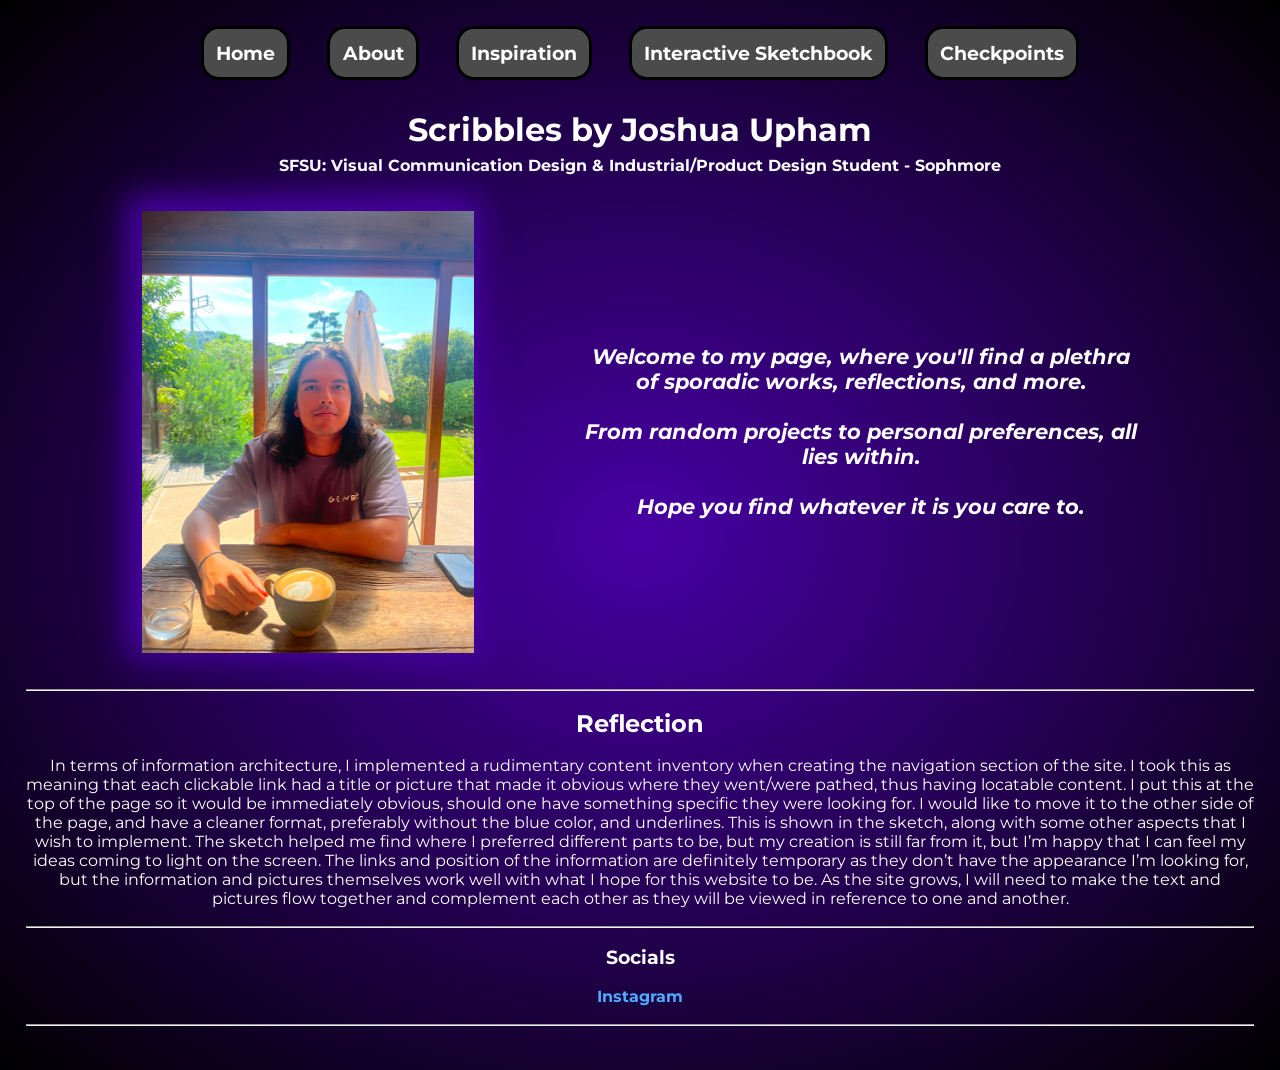
<file: index.html>
<!DOCTYPE html>
<html lang="en">
  <head>
    <meta charset="UTF-8">
    <link rel="stylesheet" href="css/style.css">
    <title>Entry Point</title>
<link rel="preconnect" href="https://fonts.googleapis.com">
<link rel="preconnect" href="https://fonts.gstatic.com" crossorigin>
<link href="https://fonts.googleapis.com/css2?family=Montserrat:ital,wght@0,100..900;1,100..900&display=swap" rel="stylesheet">

  </head>
<body class="entry">
<header>
<nav class="navi">
  <a class="navilink" href="index.html">Home</a>
  <a class="navilink" href="about/about.html">About</a>
  <a class="navilink" href="inspo/inspo.html">Inspiration</a>
  <a class="navilink" href="checkpoint_one/checkpoint_one.html">Interactive Sketchbook</a>
  <a class="navilink" href="checkpoints/checkpoints.html">Checkpoints</a>
</nav>
</header>

<br>
<a href="about/about.html">
    <h1 class="name">Scribbles by Joshua Upham</h1>
    <h4 class="name">SFSU: Visual Communication Design & Industrial/Product Design Student - Sophmore</h4>
      <br>
      <br>
<section class="hello">
  <article class="hi">
    <img class="me" src="img/me.jpg" alt="A man sitting at a café in Japan, drinking coffee on a clear, summer day.">
     </a> 
  </article>
<article class="bio">
    <h4 class="intro"> Welcome to my page, where you'll find a plethra of sporadic works, reflections, and more.
     <br>
     <br>
     From random projects to personal preferences, all lies within.
     <br>
     <br>
     Hope you find whatever it is you care to.
    </h4>
</article>
</section>
<br>
<br>
<hr>
<br>
<h2>Reflection</h2>
<br>
<p>
  In terms of information architecture, I implemented a rudimentary content inventory when creating the navigation section of the site. I took this as meaning that each clickable link had a title or picture that made it obvious where they went/were pathed, thus having locatable content. I put this at the top of the page so it would be immediately obvious, should one have something specific they were looking for. I would like to move it to the other side of the page, and have a cleaner format, preferably without the blue color, and underlines. This is shown in the sketch, along with some other aspects that I wish to implement. The sketch helped me find where I preferred different parts to be, but my creation is still far from it, but I’m happy that I can feel my ideas coming to light on the screen. The links and position of the information are definitely temporary as they don’t have the appearance I’m looking for, but the information and pictures themselves work well with what I hope for this website to be. As the site grows, I will need to make the text and pictures flow together and complement each other as they will be viewed in reference to one and another. 
</p>
<br>
<hr>
</body>
<br>
<footer>
  <h3 class="titles">Socials</h3>
  <br>
  <a href="https://www.instagram.com/josh_upham?stkn=NTc4MTIwNjQ2YQ%3D%3D&utm_source=qr" 
  target="_blank">
   <h4 class="social">Instagram</h4>
</footer>
<br>
<hr>
<br>
</html>
</file>
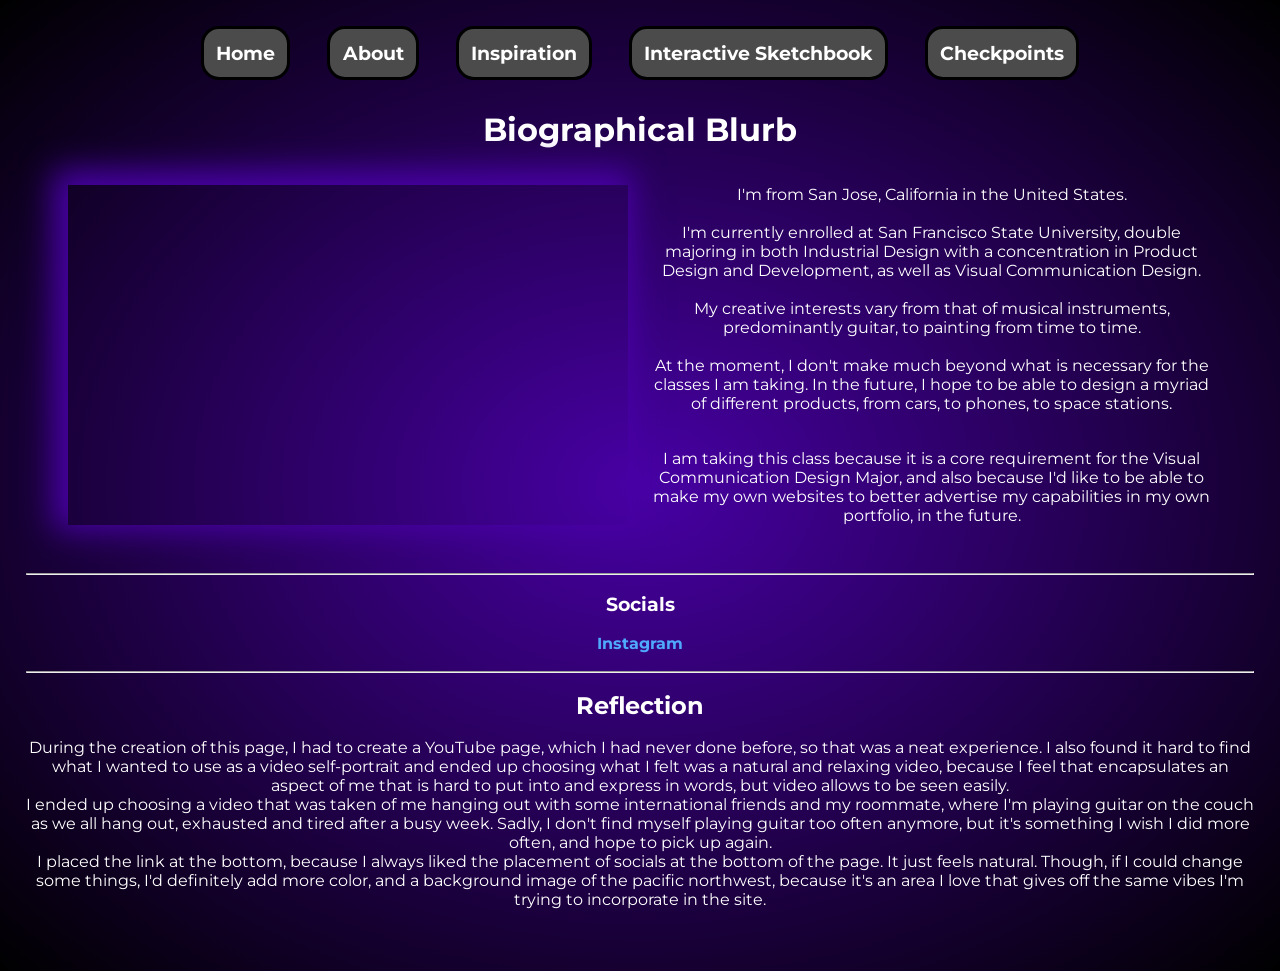
<file: about/about.html>
<!DOCTYPE html>
<html lang="en">
  <head>
    <meta charset="UTF-8">
    <link rel="stylesheet" href="../css/style.css">
    <link rel="stylesheet" href="css/about.css">
    <title>About Me</title>
    <link rel="preconnect" href="https://fonts.googleapis.com">
<link rel="preconnect" href="https://fonts.gstatic.com" crossorigin>
<link href="https://fonts.googleapis.com/css2?family=Montserrat:ital,wght@0,100..900;1,100..900&display=swap" rel="stylesheet">
  </head>
  <body class="entry">
  <header>
    <nav class="navi">
      <a class="navilink" href="../index.html">Home</a>
      <a class="navilink" href="../about/about.html">About</a>
      <a class="navilink" href="../inspo/inspo.html">Inspiration</a>
      <a class="navilink" href="../checkpoint_one/checkpoint_one.html">Interactive Sketchbook</a>
      <a class="navilink" href="../checkpoints/checkpoints.html">Checkpoints</a>
    </nav>
  </header>
    <br>
    <h1>Biographical Blurb</h1>
    <br>
<section>
  <article>
<iframe 

  src="https://www.youtube.com/embed/Vri-NzJ2XSQ" 
  title="Chill guitar" 
  frameborder="0" 
  allow="accelerometer; autoplay; clipboard-write; encrypted-media; gyroscope; picture-in-picture; web-share" 
  referrerpolicy="strict-origin-when-cross-origin" 
  allowfullscreen>
</iframe>
</article>
<article>
  <p>
    I'm from San Jose, California in the United States.
    <br>
    <br>
    I'm currently enrolled at San Francisco State University, double majoring 
    in both Industrial Design with a concentration in Product Design and 
    Development, as well as Visual Communication Design.
    <br>
    <br>
    My creative interests vary from that of musical instruments, 
    predominantly guitar, to painting from time to time.
    <br>
    <br>
    At the moment, I don't make much beyond what is necessary for the classes 
    I am taking. In the future, I hope to be able to design a myriad of different 
    products, from cars, to phones, to space stations. 
  </p>
  <br>
  <br>
  <p>
    I am taking this class because it is a core requirement for the Visual Communication 
    Design Major, and also because I'd like to be able to make my own 
    websites to better advertise my capabilities in my own portfolio, in the 
    future.
  </p>
  </article>
  </section>
  <br>
  <br>
  <hr>
  <br>
  <h3 class="titles">Socials</h3>
  <br>

  <a href="https://www.instagram.com/josh_upham?stkn=NTc4MTIwNjQ2YQ%3D%3D&utm_source=qr" 
  target="_blank">
   <h4 class="social">Instagram</h4>
  </a>
  <br>
  <hr>
  <br>
  <h2>Reflection</h2>
  <br>
  <p>
    During the creation of this page, I had to create a YouTube 
    page, which I had never done before, so that was a neat experience.
     I also found it hard to find what I wanted to use as a video self-portrait 
     and ended up choosing what I felt was a natural and relaxing video, because 
     I feel that encapsulates an aspect of me that is hard to put into and 
     express in words, but video allows to be seen easily. 
     <br>
     I ended up choosing a video that was taken of me hanging out with some 
     international friends and my roommate, where I'm playing guitar 
     on the couch as we all hang out, exhausted and tired after a busy week.
     Sadly, I don't find myself playing guitar too often anymore, but it's 
     something I wish I did more often, and hope to pick up again. 
     <br>
     I placed the link at the bottom, because I always liked the placement 
     of socials at the bottom of the page. It just feels natural. Though, 
     if I could change some things, I'd definitely add more color, and a 
     background image of the pacific northwest, because it's an area I love 
     that gives off the same vibes I'm trying to incorporate in the site.
  </p>
  <br>
  <br>

  </body>
</html>
</file>
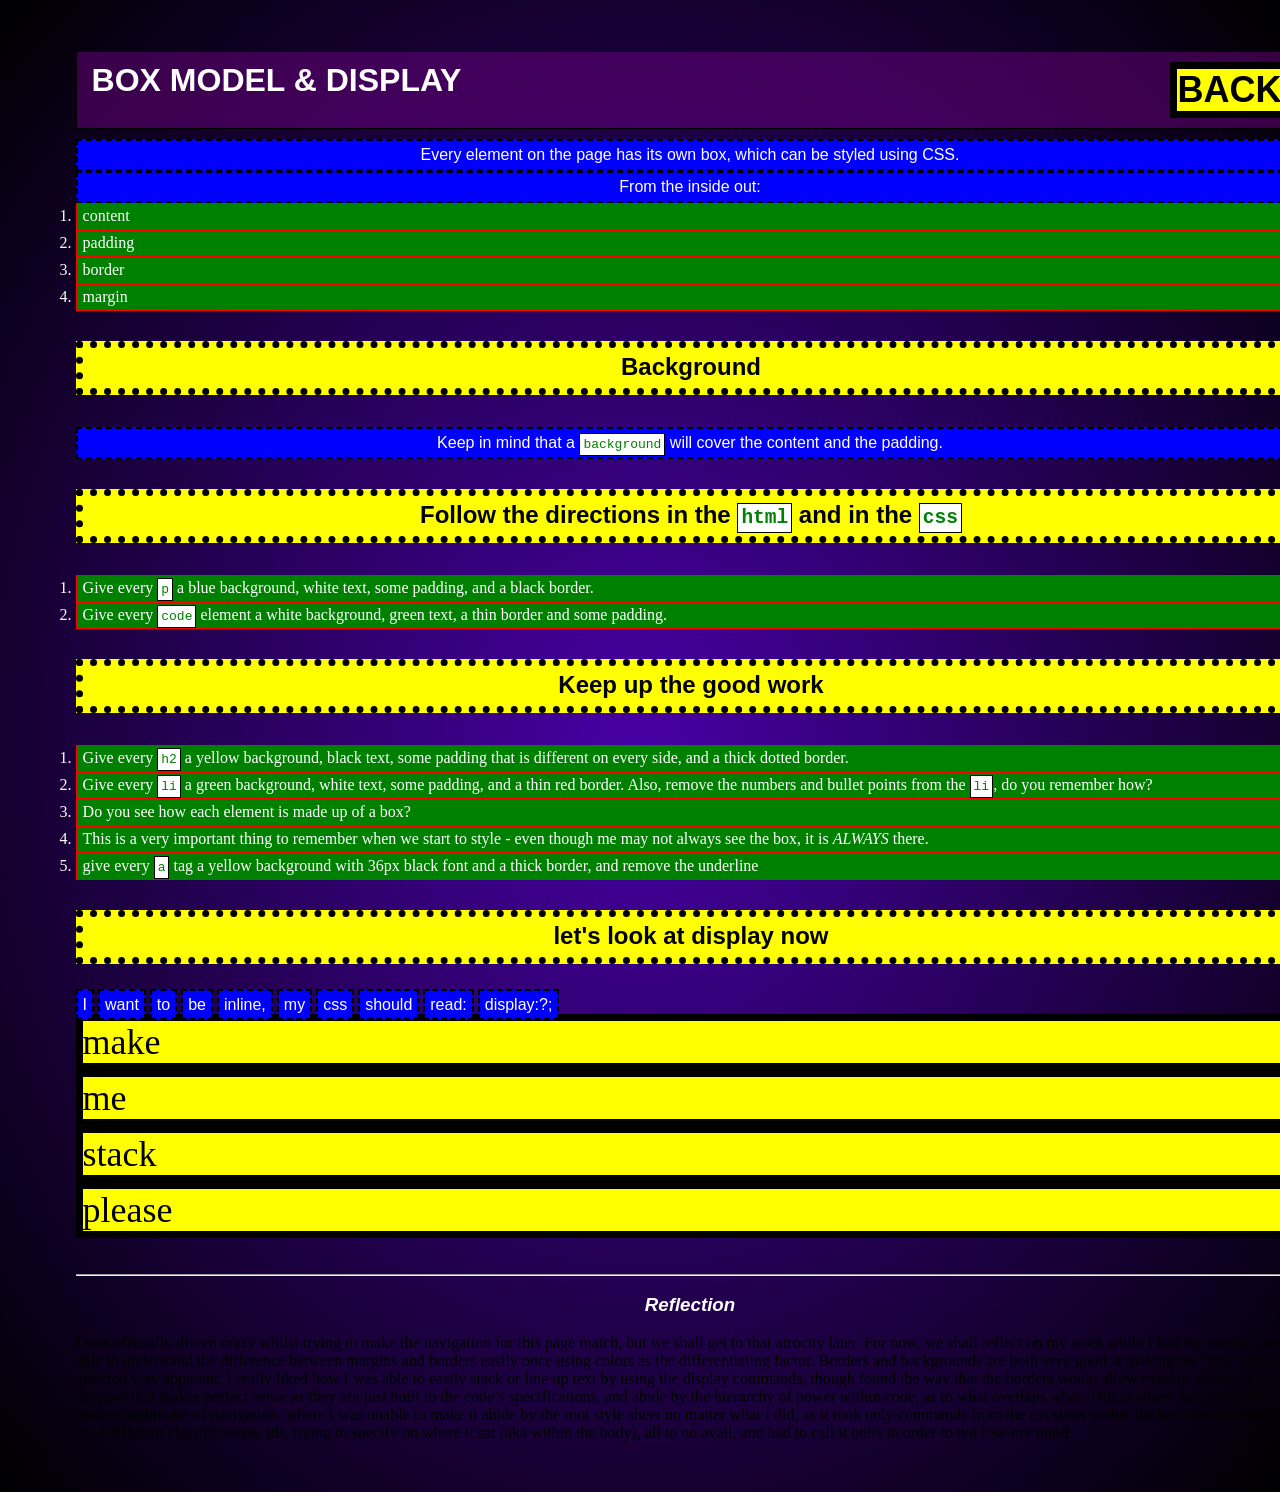
<file: box_model/box_model.html>
<!DOCTYPE html>
<html>
	<head>
	    <meta charset="utf-8">
	    <title>Box Model & Display</title>
<!-- add link to stylesheet -->
    <link rel="stylesheet" href="../css/style.css">
 	<link rel="stylesheet" href="css/box_model.css">
	
<!-- add custom font link from google fonts: hint this shoulb be a <link> -->
<link rel="preconnect" href="https://fonts.googleapis.com">
<link rel="preconnect" href="https://fonts.gstatic.com" crossorigin>
<link href="https://fonts.googleapis.com/css2?family=Share+Tech&display=swap" rel="stylesheet">

	</head>
<body>
	  <header>
 	 </header>
		<h1 class="tomato">Box Model & Display <a class= "potato" href="../checkpoint_one/checkpoint_one.html">Back</a></h1> 
		<p>Every element on the page has its own box, which can be styled using CSS.</p>
		<p>From the inside out:</p>
		<ol>
			<li>content</li>
			<li>padding</li>
			<li>border</li>
			<li>margin</li>
		</ol>

		<h2>Background</h2>
		<p>Keep in mind that a <code>background</code> will cover the content and the padding.</p>

		<h2>Follow the directions in the <code>html</code> and in the <code>css</code></h2>
		<ol>
			<li>Give every <code>p</code> a blue background, white text, some padding, and a black border.</li>
			<li>Give every <code>code</code> element a white background, green text, a thin border and some padding.</li>
		</ol>

		<h2>Keep up the good work</h2>
		<ol>
			<li>Give every <code>h2</code> a yellow background, black text, some padding that is different on every side, and a thick dotted border.</li>
			<li>Give every <code>li</code> a green background, white text, some padding, and a thin red border. Also, remove the numbers and bullet points from the <code>li</code>, do you remember how?</li>
			<li>Do you see how each element is made up of a box?</li>
			<li>This is a very important thing to remember when we start to style - even though me may not always see the box, it is <em>ALWAYS</em> there.</li>
			<li>give every <code>a</code> tag a yellow background with 36px black font and a thick border, and remove the underline</li>
		</ol>

		<h2>let's look at display now</h2>

			<p class="blockTo">I</p>
			<p class="blockTo">want</p>
			<p class="blockTo">to</p>
			<p class="blockTo">be</p>
			<p class="blockTo">inline,</p>
			<p class="blockTo">my</p>
			<p class="blockTo">css</p>
			<p class="blockTo">should</p>
			<p class="blockTo">read:</p>
			<p class="blockTo">display:?;</p>
		<!-- write the correct display in the html and the css -->
<br>
			<a href="#">make</a>
			<a href="#">me</a>
			<a href="#">stack</a>
			<a href="#">please</a>

	</body>
</html>

<br>
<br>
<hr>
<br>
<em><h3>Reflection</h3></em>
<br>
I was officially driven crazy whilst trying to make the navigation for this page match, but we shall get to that atrocity later. For now, we shall reflect on my work while I had my sanity. I was able to understand the difference between margins and borders easily once using colors as the differentiating factor. Borders and backgrounds are both very good at making the “box” being affected very apparent. I really liked how I was able to easily stack or line up text by using the display commands, though found the way that the borders would allow overlap, though I suppose that makes perfect sense as they are just built to the code’s specifications, and abide by the hierarchy of power within code, as to what overlaps what. This is where we get to the broken nightmare of navigation, where I was unable to make it abide by the root style sheet no matter what I did, as it took only commands from the css sheet within the box model folder. I tried different classifications, ids, trying to specify on where it sat (aka within the body), all to no avail, and had to call it quits in order to not lose my mind.
</file>
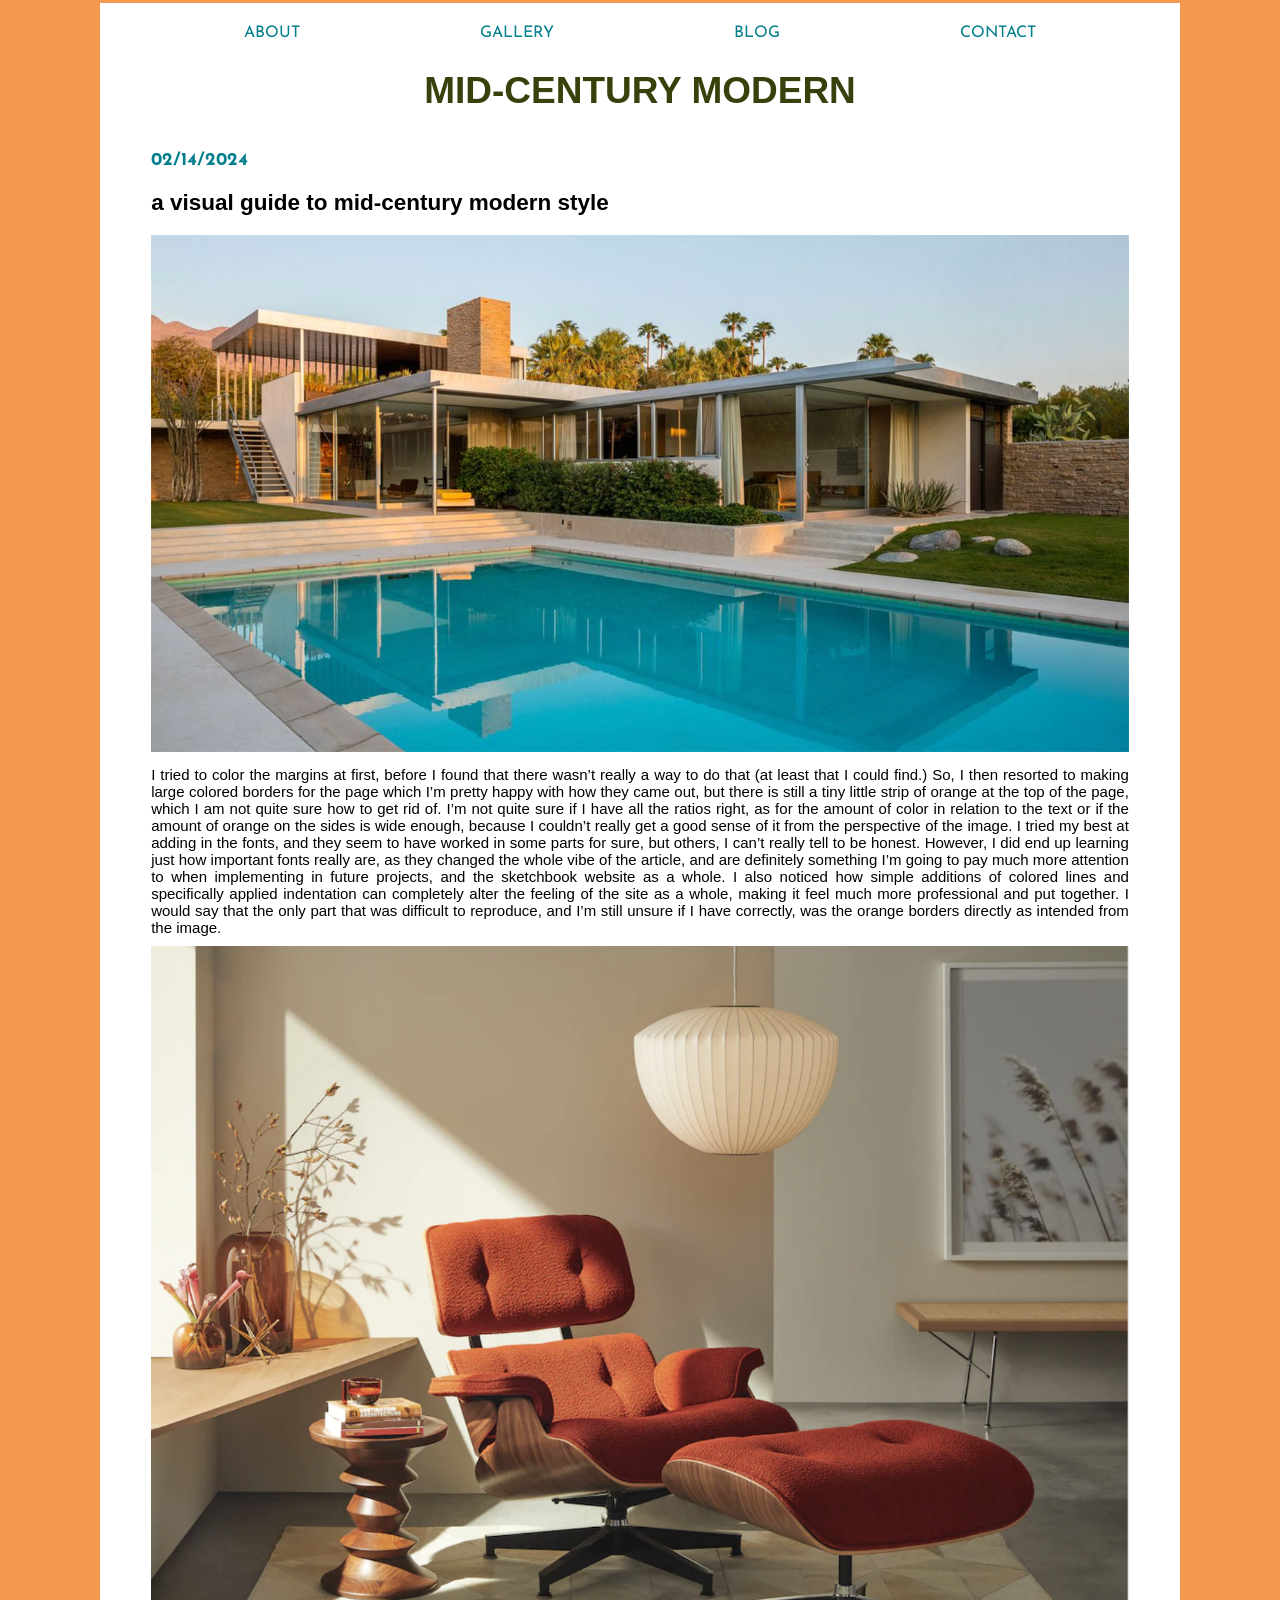
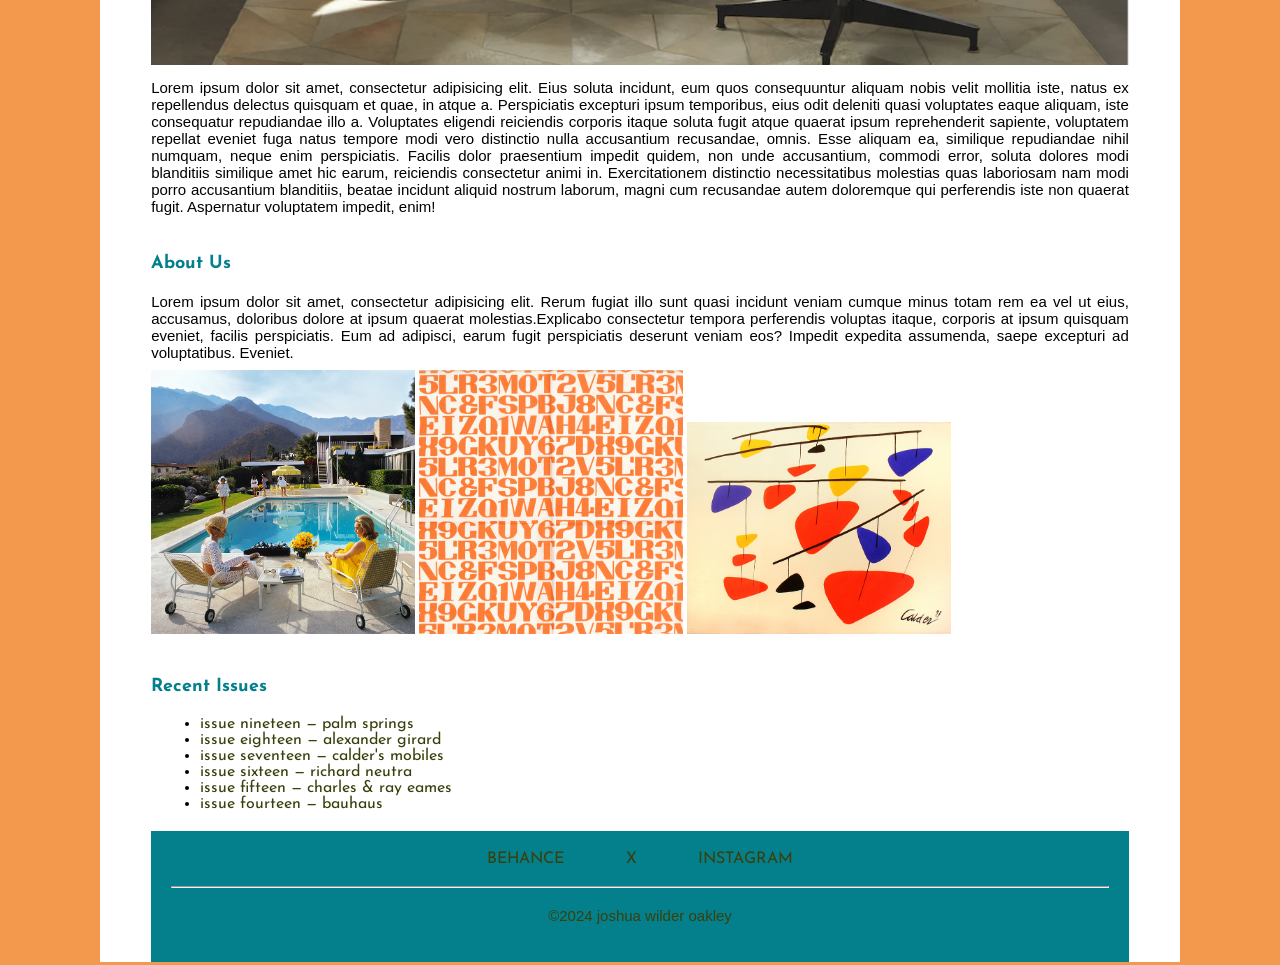
<file: century/century.html>
<!DOCTYPE html>
<html lang="en">
<head>
  <meta charset="UTF-8">
  <title>mid-century modern | blog</title>
<!-- link css stylesheet here -->
 <link rel="stylesheet" href="css/century.css">
<!-- find  lato and josephin sans font links in google fonts and insert links here-->
<link rel="preconnect" href="https://fonts.googleapis.com">
<link rel="preconnect" href="https://fonts.gstatic.com" crossorigin>
<link href="https://fonts.googleapis.com/css2?family=Josefin+Sans:wght@600&family=Lato:wght@400;700&display=swap" rel="stylesheet">
</head>

<body>
  <nav>
    <a href="../about/about.html">about</a>
    <a href="../inspo/inspo.html">gallery</a>
    <a href="../checkpoint_one/checkpoint_one.html">blog</a>
    <a href="../index.html">contact</a>
    <!-- just style the navigation, no need to make it go anywhere -->
  </nav>

  <header>
    <div>
      <h1><a href="#">mid-century modern</a></h1>
         <!-- just style, no need to make link go anywhere -->
    </div>
  </header>

  <div class="wrap">
    <section>
      <article>
        <h3>02/14/2024</h3>
        <h2>a visual guide to mid-century modern style</h2>
        <img src="img/kauffmanHouse.png" alt="A modern rectangular style open-plan white house with a pool and large yard">
        <!-- make images work and add alt text -->
        <p>I tried to color the margins at first, before I found that there wasn’t really a way to do that (at least that I could find.) So, I then resorted to making large colored borders for the page which I’m pretty happy with how they came out, but there is still a tiny little strip of orange at the top of the page, which I am not quite sure how to get rid of. I’m not quite sure if I have all the ratios right, as for the amount of color in relation to the text or if the amount of orange on the sides is wide enough, because I couldn’t really get a good sense of it from the perspective of the image. I tried my best at adding in the fonts, and they seem to have worked in some parts for sure, but others, I can’t really tell to be honest. However, I did end up learning just how important fonts really are, as they changed the whole vibe of the article, and are definitely something I’m going to pay much more attention to when implementing in future projects, and the sketchbook website as a whole. I also noticed how simple additions of colored lines and specifically applied indentation can completely alter the feeling of the site as a whole, making it feel much more professional and put together. I would say that the only part that was difficult to reproduce, and I’m still unsure if I have correctly, was the orange borders directly as intended from the image.  </p>
        <img src="img/eamesChair.png" alt="A wooden reclined chair and foot stool all upholstered in soft red fabric">
          <!-- make images work and add alt text -->
        <p>Lorem ipsum dolor sit amet, consectetur adipisicing elit. Eius soluta incidunt, eum quos consequuntur aliquam nobis velit mollitia iste, natus ex repellendus delectus quisquam et quae, in atque a. Perspiciatis excepturi ipsum temporibus, eius odit deleniti quasi voluptates eaque aliquam, iste consequatur repudiandae illo a. Voluptates eligendi reiciendis corporis itaque soluta fugit atque quaerat ipsum reprehenderit sapiente, voluptatem repellat eveniet fuga natus tempore modi vero distinctio nulla accusantium recusandae, omnis. Esse aliquam ea, similique repudiandae nihil numquam, neque enim perspiciatis. Facilis dolor praesentium impedit quidem, non unde accusantium, commodi error, soluta dolores modi blanditiis similique amet hic earum, reiciendis consectetur animi in. Exercitationem distinctio necessitatibus molestias quas laboriosam nam modi porro accusantium blanditiis, beatae incidunt aliquid nostrum laborum, magni cum recusandae autem doloremque qui perferendis iste non quaerat fugit. Aspernatur voluptatem impedit, enim!</p>
      </article>
    </section>

  <aside>
    <h3>About Us</h3>
    <p>Lorem ipsum dolor sit amet, consectetur adipisicing elit. Rerum fugiat illo sunt quasi incidunt veniam cumque minus totam rem ea vel ut eius, accusamus, doloribus dolore at ipsum quaerat molestias.Explicabo consectetur tempora perferendis voluptas itaque, corporis at ipsum quisquam eveniet, facilis perspiciatis. Eum ad adipisci, earum fugit perspiciatis deserunt veniam eos? Impedit expedita assumenda, saepe excepturi ad voluptatibus. Eveniet.</p>
    <img src="img/slimAarons.png" alt="People relaxing in loungers by the side of a pool in the mountains">
    <img src="img/orangeText.png" alt="Collection of orange large letters and numbers taking up a whole page">
    <img src="img/calderMobile.jpg" alt="Varying size, red blue and yellow, guitar pick shapes hanging from sticks">
      <!-- make images work and add alt text -->
      <!-- hint - if these images are meant to be smaller, how do we address only these three? -->
    <h3>Recent Issues</h3>
      <ul>
        <li><a href="">Issue Nineteen &mdash; palm springs</a></li>
        <li><a href="">Issue Eighteen &mdash; alexander girard</a></li>
        <li><a href="">Issue Seventeen &mdash; calder's mobiles</a></li>
        <li><a href="">Issue Sixteen &mdash; richard neutra</a></li>
        <li><a href="">Issue Fifteen &mdash; charles & ray eames</a></li>
        <li><a href="">Issue Fourteen &mdash; bauhaus</a></li>
      </ul>
  </aside>
  </div>

  <footer>
    <div class="wrap">
    <div class="social-links">
    <a href="">behance</i></a>
    <a href="">X</a>
    <a href="">Instagram</a>
  </div>
  </div>
  <hr>
    <p>&copy;2024 <a href="">joshua wilder oakley</a></p>
    <!-- how do we address this <p> tag to style it differently than the other p tags that are present? -->
  </footer>
</body>
</html>
</file>
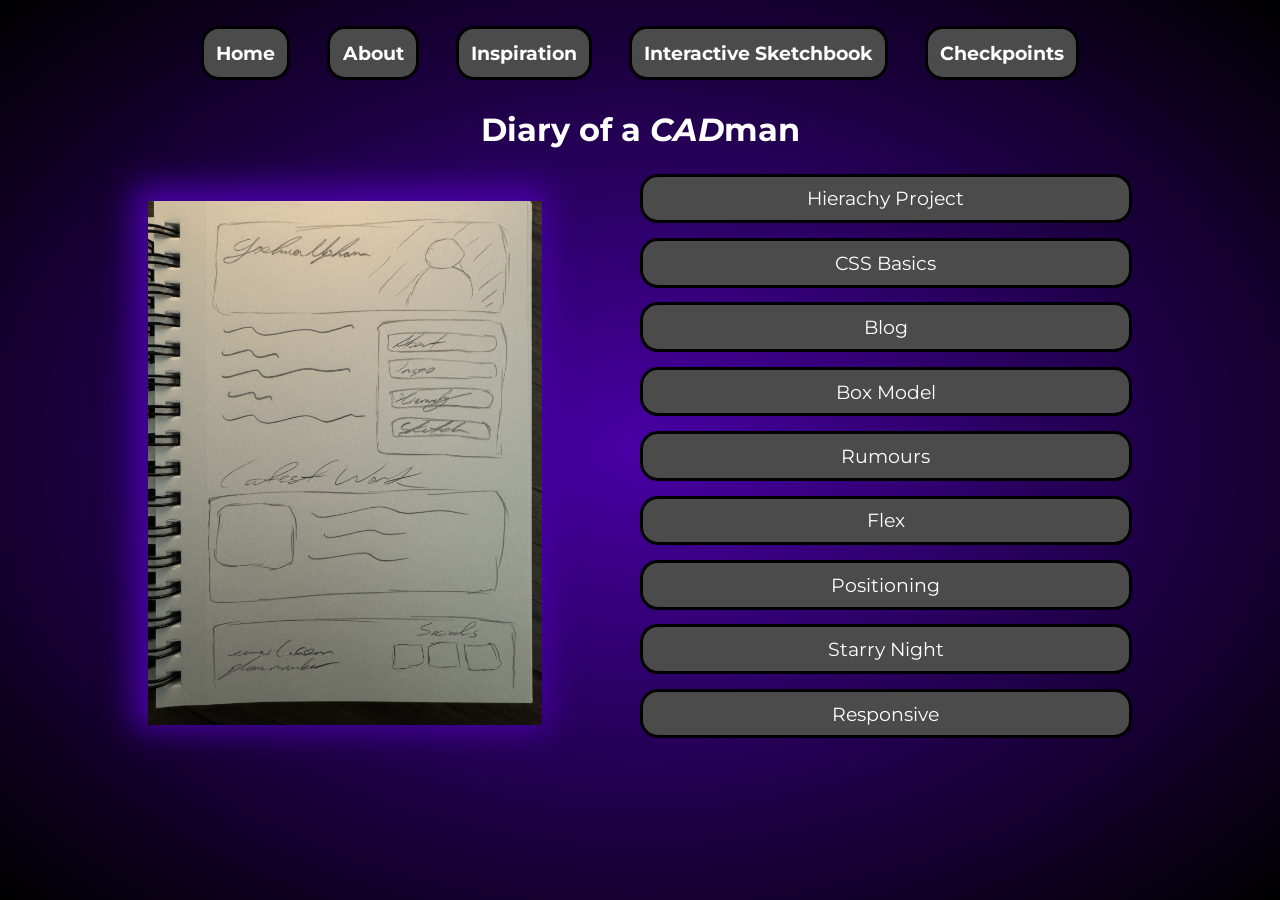
<file: checkpoint_one/checkpoint_one.html>
<!DOCTYPE html>
<html lang="en">
  <head>
    <meta charset="UTF-8">
    <link rel="stylesheet" href="../css/style.css">
    <link rel="stylesheet" href="css/checkpoint_one.css">
    <title>Interactive Sketchbook</title>
    <link rel="preconnect" href="https://fonts.googleapis.com">
<link rel="preconnect" href="https://fonts.gstatic.com" crossorigin>
<link href="https://fonts.googleapis.com/css2?family=Montserrat:ital,wght@0,100..900;1,100..900&display=swap" rel="stylesheet">
  </head>
  <body class="entry">
  <header>
<nav class="navi">
      <a class="navilink" href="../index.html">Home</a>
      <a class="navilink" href="../about/about.html">About</a>
      <a class="navilink" href="../inspo/inspo.html">Inspiration</a>
      <a class="navilink" href="../checkpoint_one/checkpoint_one.html">Interactive Sketchbook</a>
      <a class="navilink" href="../checkpoints/checkpoints.html">Checkpoints</a>
</nav>
</header>
    <br>
  <h1>Diary of a <em>CAD</em>man</h1>
  <br>
<section>
 <article class="sketch">
  <img src="img/sketch1.jpg" alt="A sketch of a website page with a name, a photo, and links to other pages.">
</article>
<article>
  <nav class="subnav">
    <a class="subnav2" href="../hierarchy/hierarchy.html">Hierachy Project</a>
    <a class="subnav2" href="../css_basics/css_basics.html">CSS Basics</a>
    <a class="subnav2" href="../century/century.html">Blog</a>
    <a class="subnav2" href="../box_model/box_model.html">Box Model</a>
    <a class="subnav2" href="../multi_column_lab/rumours.html">Rumours</a>
    <a class="subnav2" href="../flexboxIRL/flex.html">Flex</a>
    <a class="subnav2" href="../positioning/positioning.html">Positioning</a>
    <a class="subnav2" href="../homework/homework.html">Starry Night</a>
    <a class="subnav2" href="../responsiveDemo/responsive.html">Responsive</a>
</article>
</section>
<br>
<br>
  </body>
</html>
</file>
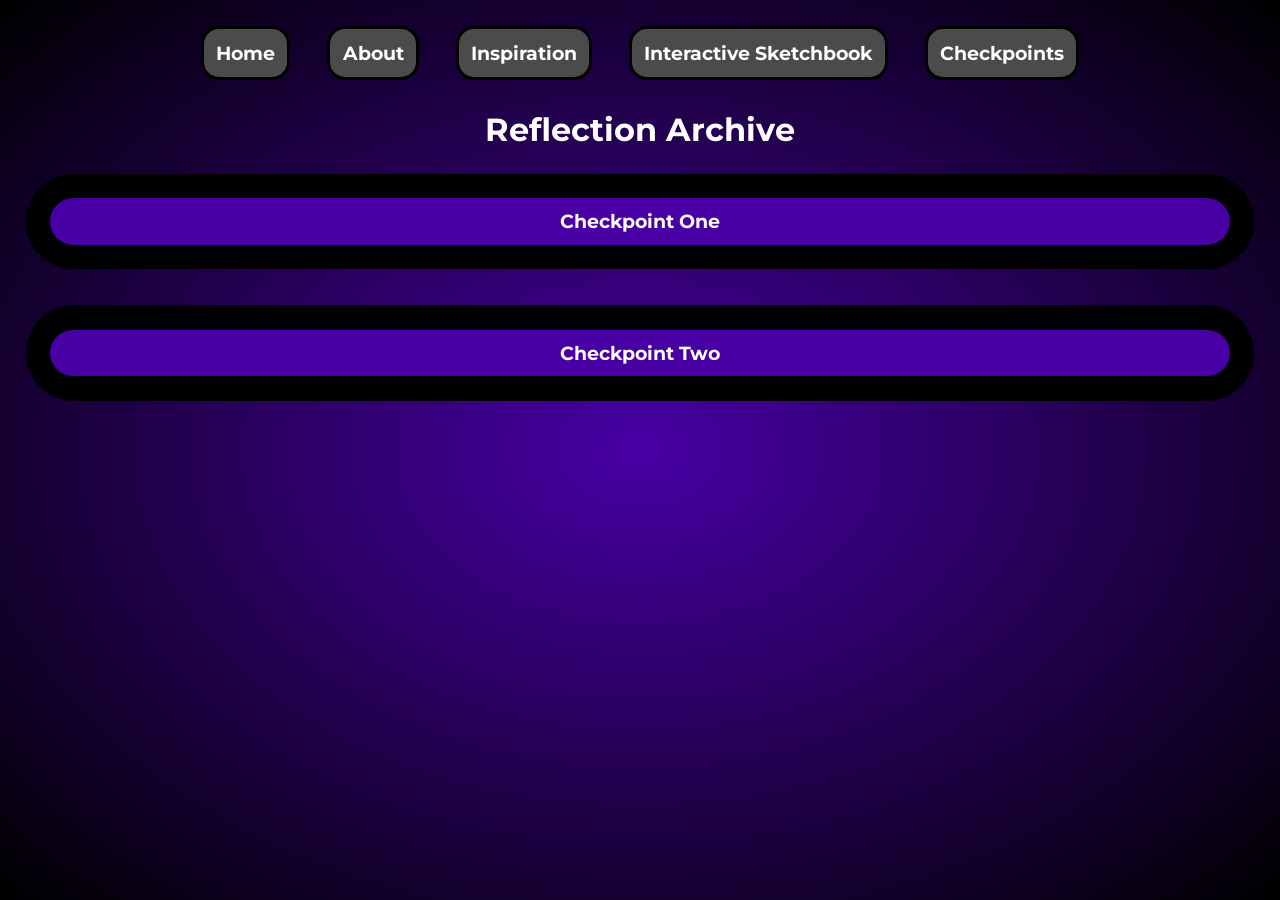
<file: checkpoints/checkpoints.html>
<!DOCTYPE html>
<html lang="en">
  <head>
    <meta charset="UTF-8">
<link rel="stylesheet" href="../css/style.css">
<link rel="stylesheet" href="../checkpoint_one/css/checkpoint_one.css">
    <title>Checkpoints</title>
<link rel="preconnect" href="https://fonts.googleapis.com">
<link rel="preconnect" href="https://fonts.gstatic.com" crossorigin>
<link href="https://fonts.googleapis.com/css2?family=Montserrat:ital,wght@0,100..900;1,100..900&display=swap" rel="stylesheet">
  </head>
  <body class="entry">
  <header>
<nav class="navi">
      <a class="navilink" href="../index.html">Home</a>
      <a class="navilink" href="../about/about.html">About</a>
      <a class="navilink" href="../inspo/inspo.html">Inspiration</a>
      <a class="navilink" href="../checkpoint_one/checkpoint_one.html">Interactive Sketchbook</a>
         <a class="navilink" href="../checkpoints/checkpoints.html">Checkpoints</a>
</nav>
</header>
  <body>
<br>
<div id="reflection">
<h1>Reflection Archive</h1>
<br>
  <div class="one">
  <a href="#hide1" class="hide" id="hide1"><h3>Checkpoint One</h3></a>
  <a href="#show1" class="show" id="show1"><h3>Checkpoint One</h3></a>
  <div class="answer">
    <br>
<h4>September 15 2026 - It Begins</h4>
<hr>
<p>
I was going pack* and forth between every folder and double-checking every name and link because the one for the sketchbook itself wasn't working. It was ten minutes later when I found that I had made the tiny typo of writing "href" as "herf."
<br>
<br>
P.S.
<br>
Roommate just noticed typo in the written reflection. (pack=back)*
<br>
The horrors persist. 
<br>
<br>
P.P.S.
<br>
I just spent 30 minutes trying to get the links to connect from the other pages because I didn't realize that the ".." was literal in my notes, and just assumed it was where I put the file name.
<br>
When will the torment end?
</p>
<hr>
<br>
<h4>September 22 2026 - Savvy Navi</h4>
<hr>
<p>
I actually really enjoyed making my navigation system into something much closer to the style I was looking for. I wanted to go for a bubble sort of look, with calm natural feeling colors. Having the navigation look the same through every aspect of the site made it feel much more fluid and connected.<br><br> I'm liking how it's beginning to feel real. It's got me thinking about creating my own site for my portfolio in the future. A lot of the actual design of the navigation came from just messing with different commands that automatically came up when I typed words like border and color, and testing out what they did. <br><br>I still want the rest of the site to feel a bit more put together, and am thinking about the navigation being more of a box, that sits on the side of the screen. I put the css for the nav in the root sheet as it pertains to all pages, but left the modifications for a single page, on that page's own css.  
</p>
<hr>
<br>
<h4>September 29 2026 - Dazed & Confused</h4>
<hr>
<p>
I changed some of what my original wireframe had and didn’t add some of it as I still am unsure of how to accomplish it. The primary example of this would be trying to put the text next to the image, as I tried different versions of inline display codes, all to no avail.<br><br> I altered the navigation, as I found a style that I thought to be cleaner and more appealing, which was largely influenced from the mid-century modern blog, as I really like that minimalist look and feel, and plan on incorporating more aspects in line with that premise henceforth. <br><br>In terms of css and html choices, I decided to alter the look of portions of the text through class classifications so that hopefully they will be easier to alter across the site from now on. I did spend quite a while trying to fix the navigation for the css basics page, before I realized that the scroll bar on the side of the browser was what was causing the slight change in placement, and not an unseen modification within the code. 
</p>
<hr>
<br>
<h4>September 29 2026 - Part 2 GitHub Boogaloo</h4>
<hr>
<p>
I found publishing the site to GitHub not too bad, so far, I’ve only run into the one issue with pageTwo from the first publishing. I have noticed that it can be quite slow to publish from the first push, which led to me believing that there was an error when implementing my code, that wasn’t coming up in Visual Studio Code. <br><br>It turns out it was just slow, and after refreshing a few times, and re-pushing the code, the problem alleviated without any changes necessary to the code, and all my modifications showed up. I still am unsure how to modify the navigation on the box model page, but that is an error on my part, nothing to do with GitHub. 
</p>
<hr>
<br>
<h4>October 13 2026 - General Pedantics</h4>
<hr>
<p>
Another foe has entered the fray. Though the theory of the box structure, when it comes to coding, is quite simple, trying to put it into action has proven a tad difficult from time to time. I found that my issue was not mentally differentiating the text or link correctly from the portion to which they were within.<br><br> One occurrence of this was creating flex boxes but seemingly forgetting what column and row meant, so I would end up with a navigation that filled the screen. I was also dealing with a sample of text in the biography section that was always coming across in columns, regardless of this distinction. <br><br>After losing my mind for about thirty minutes, I remembered that the display option of block also exists, which helped me regain what was left of my sanity. 
</p>
<hr>
<br>
<h4>October 13 2026 - Personal Pedantics</h4>
<hr>
<p>
I suppose it must be the delirium, but class titles have resorted to potato and tomato, but they work as intended nonetheless. After obtaining a generic understanding of what's possible, I have now begun to nitpick every bit of the website, and began to notice tiny differences in pages, such as similar text being bold on one page, whilst italicized on another. <br><br>I have found that it is from my early attempts at customization through html, which makes all the time digging through css akin to taking the scenic route, but at least I'm much more familiar with my code, I suppose.<br><br>
I've also been testing out my site on different size screens to make sure that all aspects changed accordingly, which they didn't. This was due to old aspects of the code that I hadn't touched in a while, such as the nav on the respective pages. This meant that they were made before I had knowledge of flexboxes, which too me way longer to figure out than it should have, but I digress. <br><br>The flex boxes solved all the issues, as soon as I remembered how to use them correctly. It took quite a while for me to remember justify content, which as it turns out, is extremely useful if you're perhaps trying to position the content in a nav, which I had been trying for quite a while, to no avail. All seems to end well......for now......
</p>
<hr>
<br>
<h4>October 13 2026 - Personal Pedantics Cont'd</h4>
<hr>
<p>
Twas not well. Upon further inspection, I found that one of the text colors was off, and couldn't find out why, as I hadn't modified anything for that specific title. It turned out to be a preset color for the body of one of the pages, that I hadn't removed from the original download. <br><br>Thankfully, I am getting quicker at tracking down the roots of these issues. 
</p>
<hr>
<br>
  </div>
  </div>
<br>
<br>
<div class="two">
  <a href="#hide2" class="hide" id="hide2"><h3>Checkpoint Two</h3></a>
  <a href="#show2" class="show" id="show2"><h3>Checkpoint Two</h3></a>
  <div class="answer">
  <div class="two"> 
    <br>
<h4>October 27 2026 - Iteration through Simplification</h4>
<hr>
<p>
I found the peer review process very useful, for it allowed many aspects of the site design which I had become blind to over the extensive iterations. I find that a sort of palette cleanser of the mind is a necessity when it comes to refining work, as we become numb and used to our own habits and ways of thinking. <br><br>
I was advised to make the return path from the Rumours page easier to find, which I had considered to be an issue already, so I tried to create a clearer path which didn't disturb other work on the page.
<br><br>
I was also told to up the contrast for navigation and title text to help differentiate sections, which I completely understand and think I've adequately adjusted for. Different colored sections for the response archive were also recommended for clarity, as well as separating the long blocks of text into smaller, easier to digest paragraphs, which I agreed with. <br><br>
I adhered to all the change advice, and think it helped the site significantly. There are still many areas I wish to clean up and make crisper, but I feel that it's slowly getting closer to what I'm picturing in my head.  
</p>
<hr>
<br>
<h4>November 4 2026 - Come Together</h4>
<hr>
<p>
I agreed with all the feedback that I was given by my classmates, in regard to needing to simplify the color scheme and make the text more legible and similar throughout the site. I aimed to do this by aiming towards a neutral tone over the whole site, with the aspect of visual surprise being the air of purple that backlights the page, glows behind the pictures, and sections out the responses for the interactive sketchbook.<br><br>
As for my interactive element, I chose my navigation system. I feel that when a navigation seems to not just do what it is meant to, but also respond to the user, there is a feeling of connection to the site.<br><br>
I made this a subtle and slow change, as I wish for this site to be calm and not give off any hectic or unpleasant energy to the user (though some of the projects certainly do.)  Now, each “button” for getting to a new page responds by changing color and size to indicate its selection, and all in the same way across each of the pages on the site.<br><br>
I would say that this interactive element definitely makes the site feel more cohesive, as well as intentional. I am starting to really like how it’s turning out, and feel that it is getting close to what I wanted it to be from the beginning. 
</p>
<hr>
<br>
<h4>November 18 2026 - Breaking Point</h4>
<hr>
<p>
AHHHHHHHHHHHH I'm fine.<br><br>
To put it lightly, to look back at prior code was like staring at demon of my past. There were so many groups without any form of classification, making it excruciating to modify as I intended. I was eventually able to, after much more cleaning up of some of the code. (A lot of px to em conversions)
<br><br>
I started by modifying the tex-size, image-size, and flex direction at 1080px. This was a simple frame of reference to test my first modifications on, as my external monitor is 1080px. I found it better to stack the inspirational artists, as well as my own biography, in a column rather than rows once it got the that size. The Project list however, still looked how I liked it, so I left it.
<br><br>
The next size I set a break point for was 768 px, as I wanted to experiment with a window that was smaller to see how it would respond. I liked all of the continuing modifications for the previous size, except for the font size, and the layout of the project page. At this new size, I opted to stack the project links in a column in the center of the page, as I felt it wasn't usable when in a row, due to it being too smooshed together. 
<br><br>
The entire time, I was having trouble figuring out what group was modifying what, so I used the tried-and-true background color change, in order to see the boxes being effected, which helped immensely. I feel as if I am finding the issues I run into much faster, and am starting to be able to catch them before they happen. 
</p>
<hr>
<br>
</div>
</div>
  </body>
</html>









  </body>
</html>
</file>
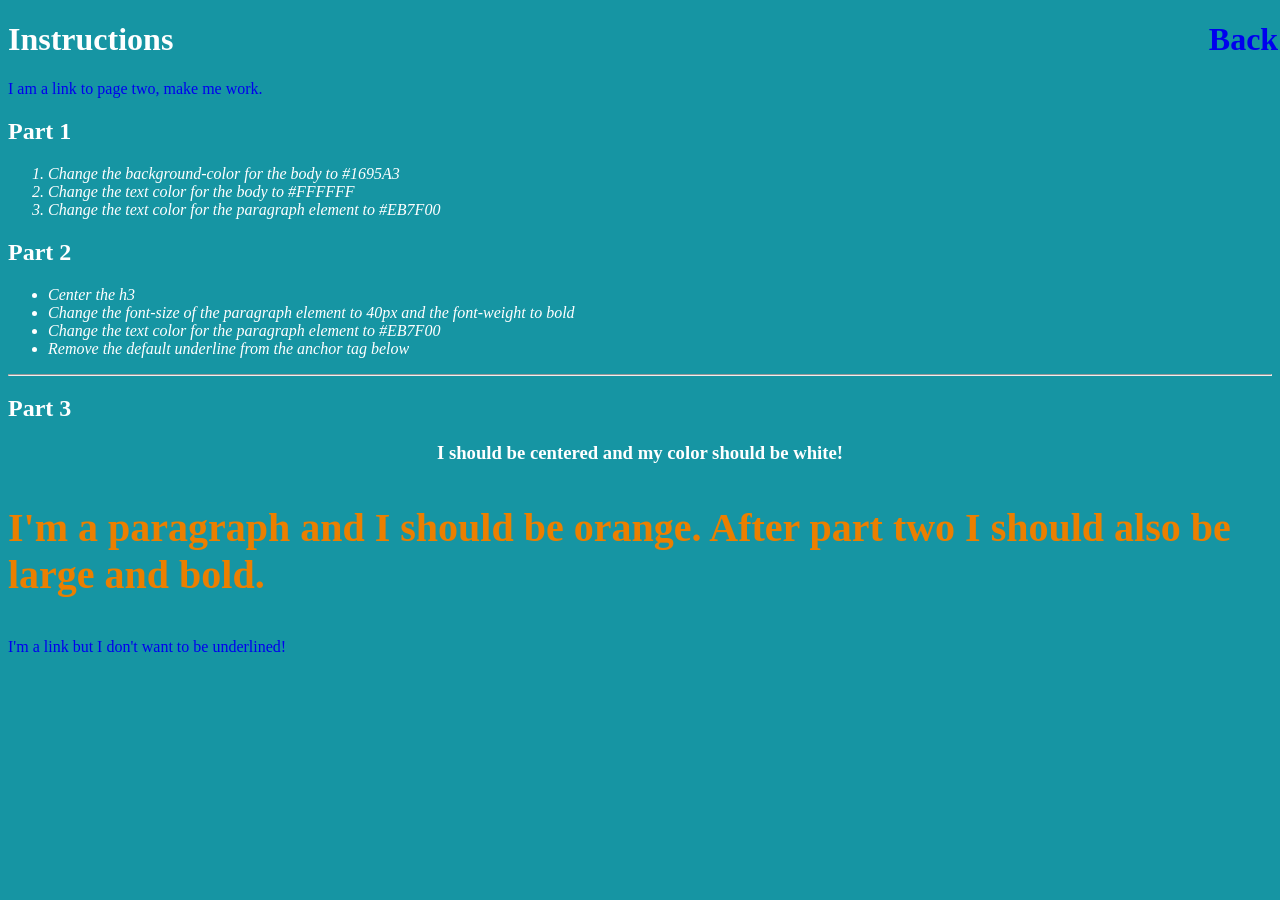
<file: css_basics/css_basics.html>
<!DOCTYPE html>
<html lang="en">
<head>
	<meta charset="UTF-8">
	<title>CSS Practice</title>

	<!-- Add link to stylesheet here -->
<link rel="stylesheet" href="css/css_basics.css">
<link rel="preconnect" href="https://fonts.googleapis.com">
<link rel="preconnect" href="https://fonts.gstatic.com" crossorigin>
<link href="https://fonts.googleapis.com/css2?family=Montserrat:ital,wght@0,100..900;1,100..900&display=swap" rel="stylesheet">
</head>
<body>
	<header>
		<h1 class="tomato">Instructions <a class="potato" href="../checkpoint_one/checkpoint_one.html">Back</a></h1>
		 <a href="pageTwo/pageTwo.html"> I am a link to page two, make me work.</a>
	</header>

	<section>
		<h2>Part 1</h2>
			<ol>
				<li>Change the background-color for the body to #1695A3</li>
				<li>Change the text color for the body to #FFFFFF</li>
				<li>Change the text color for the paragraph element to #EB7F00</li>
			</ol>

		<h2>Part 2</h2>
			<ul>
				<li>Center the h3</li>
				<li>Change the font-size of the paragraph element to 40px and the font-weight to bold</li>
				<li>Change the text color for the paragraph element to #EB7F00</li>
				<li>Remove the default underline from the anchor tag below</li>
			</ul>
	<hr>
		<h2>Part 3</h2>
			<h3>I should be centered and my color should be white!</h3>
				<p>I'm a paragraph and I should be orange. After part two I should also be large and bold.</p>
	</section>
	<footer>
		<a href="http://www.google.com">I'm a link but I don't want to be underlined!</a>
	</footer>

</body>
</html>
</file>
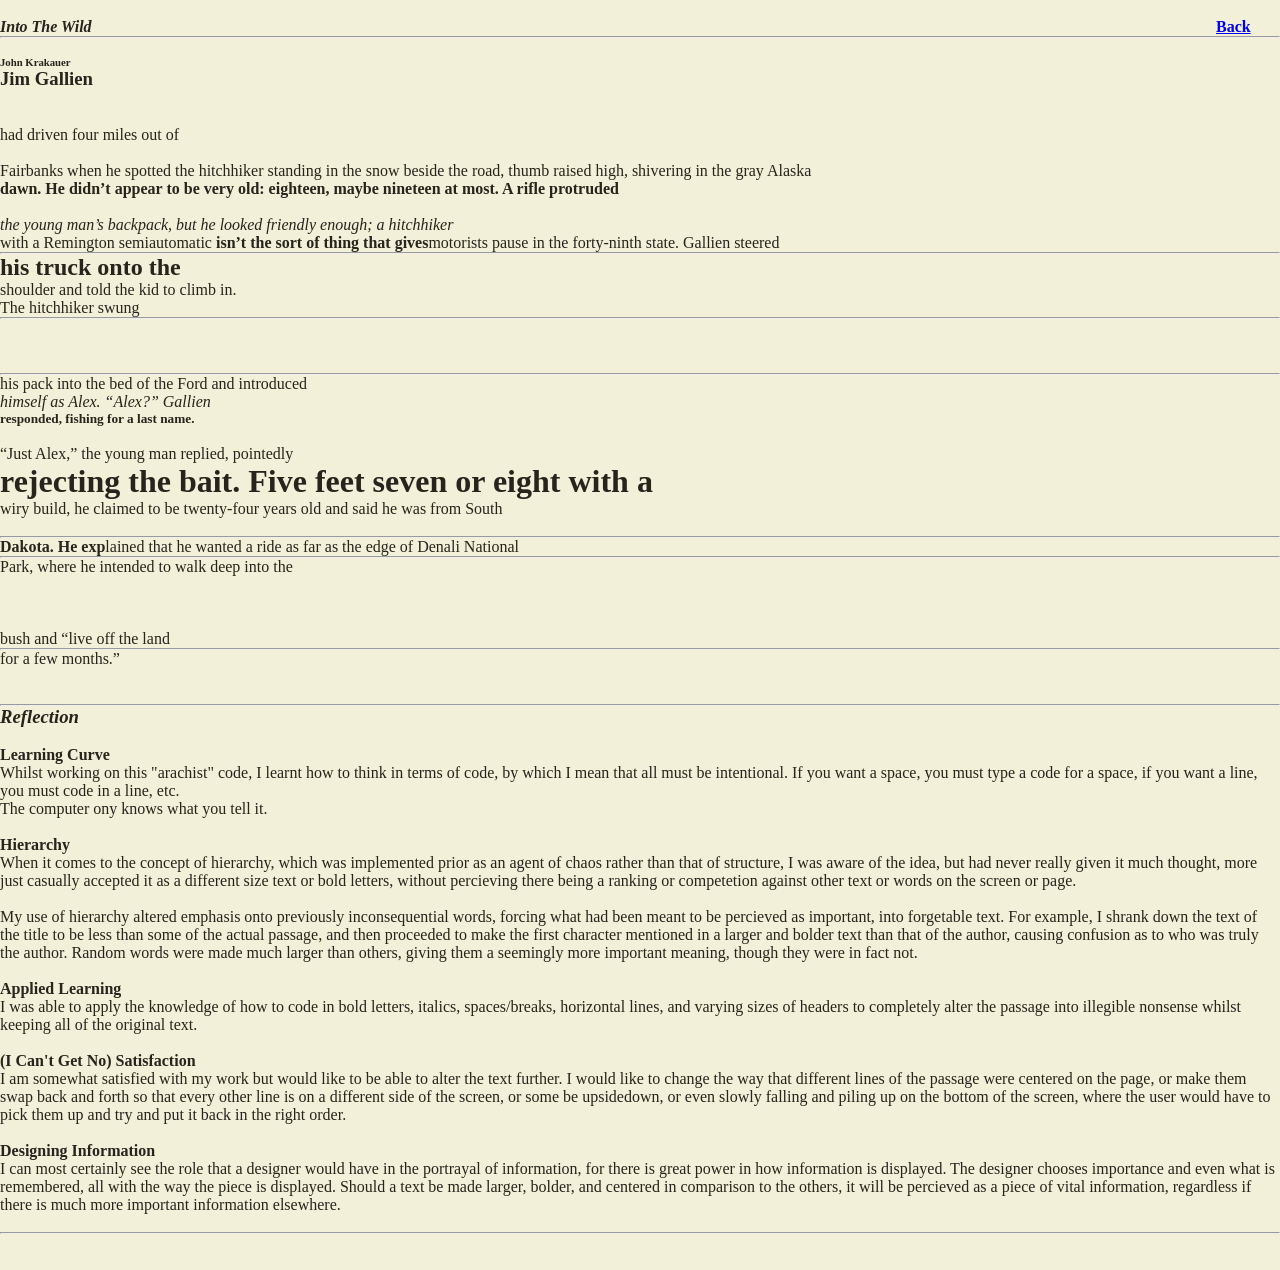
<file: hierarchy/hierarchy.html>
<!DOCTYPE html>
<html lang="en">
  <head>
    <meta charset="UTF-8">
    <title>L1ter@ry-anArcHy</title>
    <link rel="stylesheet" href="css/hierarchy.css">
    <link rel="preconnect" href="https://fonts.googleapis.com">
<link rel="preconnect" href="https://fonts.gstatic.com" crossorigin>
<link href="https://fonts.googleapis.com/css2?family=Montserrat:ital,wght@0,100..900;1,100..900&display=swap" rel="stylesheet">
  </head>
  <body>
  <header>
  </header>
  <br>

<h4 class="tomato"><em>Into The Wild</em><a class="potato" href="../checkpoint_one/checkpoint_one.html">Back</a></h4>
<hr>
<br>
<h6>John Krakauer </h6> 
<h3>Jim Gallien</h3> 
<br>
<br>
<p>had driven four miles out of</p>
<br>
<p>Fairbanks when he spotted the 
hitchhiker standing in the snow beside the road, thumb raised high, shivering in 
the gray Alaska</p> 
<p><strong>dawn. He didn’t appear to be very old: eighteen, maybe nineteen 
at most. A rifle protruded</strong></p> 
<br>
<p><em>the young man’s backpack, but he looked friendly 
enough; a hitchhiker</em></p> 
<p>with a Remington semiautomatic<strong> isn’t the sort of thing that 
gives</strong>motorists pause in the forty-ninth state. Gallien steered</p>
<hr>
<h2> his truck onto the</h2> 
<p>shoulder and told the kid to climb in.</p> 
<p>The hitchhiker swung</p>
<hr>
<br>
<br>
<br>
<hr>
<p>his pack into the bed of the Ford and introduced</p> 
<p><em>himself as Alex. “Alex?” Gallien</em></p> 
<p><h5>responded, fishing for a last name.</h5></p> 
<br>
<p>“Just Alex,” the young man replied, pointedly</p>
<p><h1> rejecting the bait. Five feet 
seven or eight with a</h1></p>
<p> wiry build, he claimed to be twenty-four years old and said 
he was from South</p>
<br>
<hr>
<p><strong>Dakota. He exp</strong>lained that he wanted a ride as far as the edge 
of Denali National</p>
<hr>
<p> Park, where he intended to walk deep into the </p>
<br>
<br>
<br>
<p>bush and “live off the land</p>
<hr>
<p>for a few months.”</p>
<br>
<br>
<hr>
<p><h3><em>Reflection</em></h3></p>
<br>
<h4><strong>Learning Curve</strong></h4>
<p>
  Whilst working on this "arachist" code, I learnt how to think in terms of code, by which I mean
  that all must be intentional. If you want a space, you must type a code for a space, if you want 
  a line, you must code in a line, etc. 
</p>
<p>
  The computer ony knows what you tell it.
</p>
<br>
<h4><strong>Hierarchy</strong></h4>
<p>
  When it comes to the concept of hierarchy, which was implemented prior as an agent of chaos rather
  than that of structure, I was aware of the idea, but had never really given it much thought, more 
  just casually accepted it as a different size text or bold letters, without percieving there being
  a ranking or competetion against other text or words on the screen or page.  
</p>
<br>
<p>
My use of hierarchy altered emphasis onto previously inconsequential words, forcing what had been 
meant to be percieved as important, into forgetable text. For example, I shrank down the text of the
title to be less than some of the actual passage, and then proceeded to make the first character 
mentioned in a larger and bolder text than that of the author, causing confusion as to who was truly
the author. Random words were made much larger than others, giving them a seemingly more important
meaning, though they were in fact not.
</p>
<br>
<h4><strong>Applied Learning</strong></h4>
<p>
I was able to apply the knowledge of how to code in bold letters, italics, spaces/breaks, horizontal
lines, and varying sizes of headers to completely alter the passage into illegible nonsense whilst 
keeping all of the original text.
</p>  
<br>
<h4><strong>(I Can't Get No) Satisfaction</strong></h4>
<p>
I am somewhat satisfied with my work but would like to be able to alter the text further. I would like to 
change the way that different lines of the passage were centered on the page, or make them swap back 
and forth so that every other line is on a different side of the screen, or some be upsidedown, or 
even slowly falling and piling up on the bottom of the screen, where the user would have to pick them 
up and try and put it back in the right order.
</p>
<br>
<h4><strong>Designing Information</strong></h4>
<p>
I can most certainly see the role that a designer would have in the portrayal of information, for there
is great power in how information is displayed. The designer chooses importance and even what is 
remembered, all with the way the piece is displayed. Should a text be made larger, bolder, and centered 
in comparison to the others, it will be percieved as a piece of vital information, regardless if 
there is much more important information elsewhere.     
</p>
<br>
<hr>
<br>
<br>
  </body>
</html>
</file>
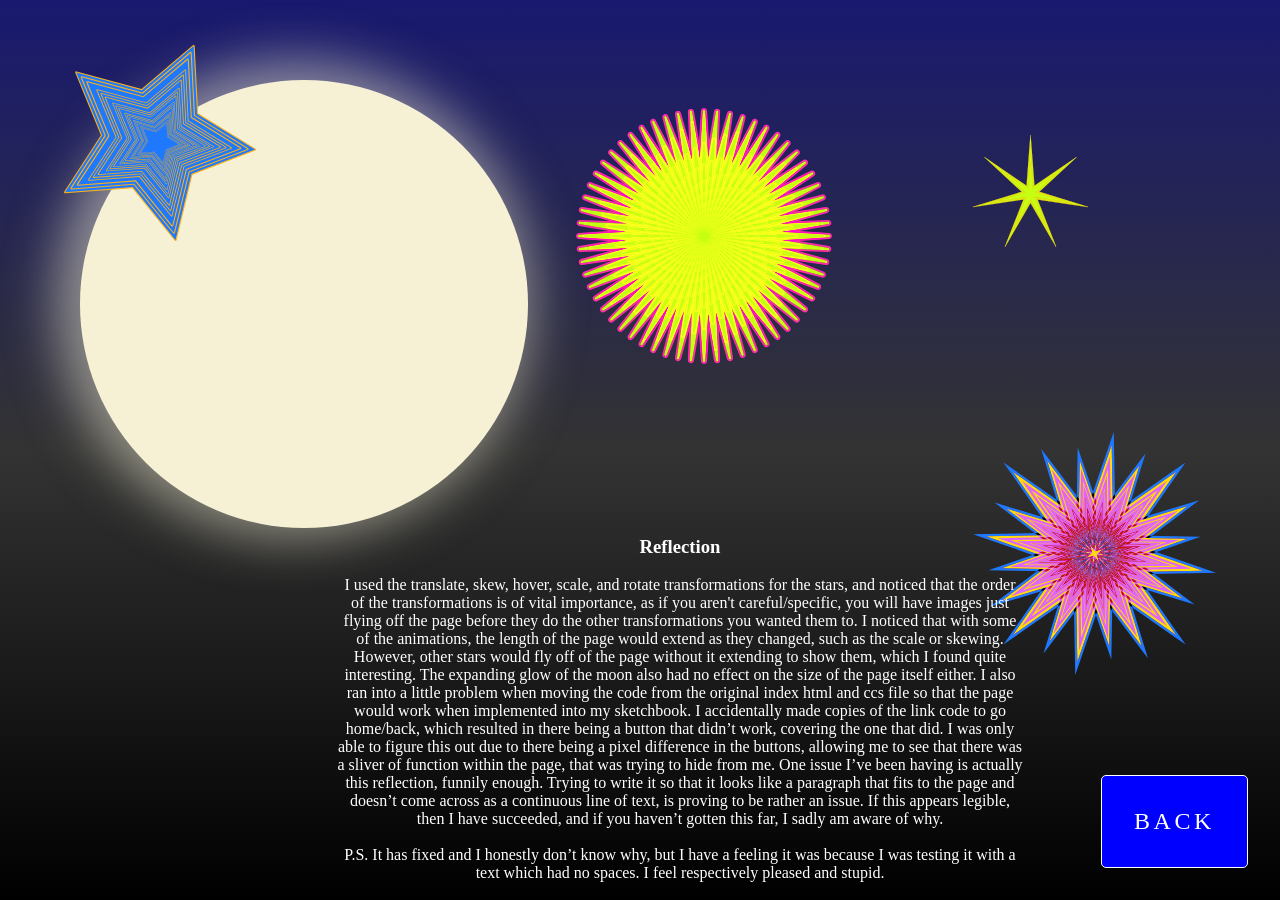
<file: homework/homework.html>
<!DOCTYPE html>
<html lang="en">
<head>
    <meta charset="utf-8">
    <meta http-equiv="X-UA-Compatible" content="IE=edge">
    <meta name="description" content="">
    <meta name="viewport" content="width=device-width, initial-scale=1">
    <!-- <link rel="stylesheet" href="../css/style.css"> -->
    <link rel="stylesheet" href="css/homework.css">

    <title>Tranform The Night Sky</title>


</head>
<body>

	<div class="circle"></div>
		<img id="starOne" src="img/starOne.svg">
		<img id="starTwo" src="img/starTwo.svg">
		<img id="starThree" src="img/starThree.svg">
		<img id="starFour" src="img/starFour.svg">



        <a id="start" href="../checkpoint_one/checkpoint_one.html">Back</a>

        <!-- directions for the homework are in the homework.css file -->

</body>
<section>
<div class="response">
    <br>
    <h3>Reflection</h3>
    <br>
<p>I used the translate, skew, hover, scale, and rotate transformations for the stars, and noticed that the order of the transformations is of vital importance, as if you aren't careful/specific, you will have images just flying off the page before they do the other transformations you wanted them to. I noticed that with some of the animations, the length of the page would extend as they changed, such as the scale or skewing. However, other stars would fly off of the page without it extending to show them, which I found quite interesting. The expanding glow of the moon also had no effect on the size of the page itself either. I also ran into a little problem when moving the code from the original index html and ccs file so that the page would work when implemented into my sketchbook. I accidentally made copies of the link code to go home/back, which resulted in there being a button that didn’t work, covering the one that did. I was only able to figure this out due to there being a pixel difference in the buttons, allowing me to see that there was a sliver of function within the page, that was trying to hide from me. One issue I’ve been having is actually this reflection, funnily enough. Trying to write it so that it looks like a paragraph that fits to the page and doesn’t come across as a continuous line of text, is proving to be rather an issue. If this appears legible, then I have succeeded, and if you haven’t gotten this far, I sadly am aware of why. 
    <br>
    <br>
    P.S. It has fixed and I honestly don’t know why, but I have a feeling it was because I was testing it with a text which had no spaces. I feel respectively pleased and stupid. 
    <br>
    <br>
</p>
</div>
</section>
</html>
</file>
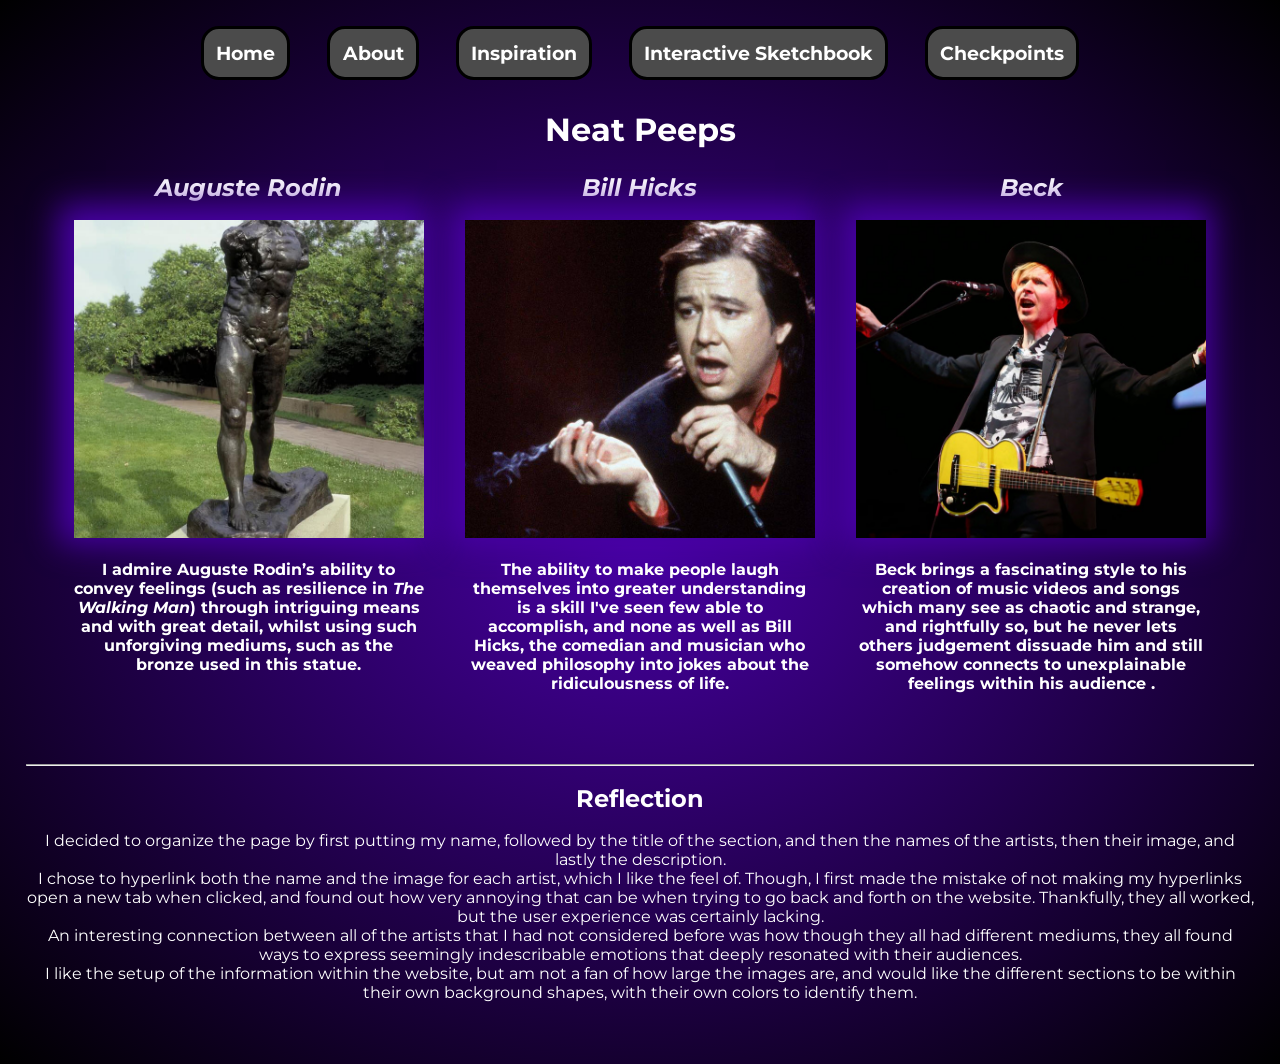
<file: inspo/inspo.html>
<!DOCTYPE html>
<html lang="en">
  <head>
    <meta charset="UTF-8">
    <link rel="stylesheet" href="../css/style.css">
    <link rel="stylesheet" href="css/inspo.css">
    <title>Inspiration</title>
    <link rel="preconnect" href="https://fonts.googleapis.com">
<link rel="preconnect" href="https://fonts.gstatic.com" crossorigin>
<link href="https://fonts.googleapis.com/css2?family=Montserrat:ital,wght@0,100..900;1,100..900&display=swap" rel="stylesheet">
  </head>
  <body class="entry">
  <header>
<nav class="navi">
      <a class="navilink" href="../index.html">Home</a>
      <a class="navilink" href="../about/about.html">About</a>
      <a class="navilink" href="../inspo/inspo.html">Inspiration</a>
      <a class="navilink" href="../checkpoint_one/checkpoint_one.html">Interactive Sketchbook</a>
      <a class="navilink" href="../checkpoints/checkpoints.html">Checkpoints</a>
    </nav>
  </header>
      <br>
    <h1>Neat Peeps</h1>
    <section>
      <article>
      <a class="pic" href="https://www.moma.org/artists/4978-auguste-rodin" target="_blank">
    <h2 class="name"><em>Auguste Rodin</em></h2>
      <br>
    <img src="img/rodin.jpg" alt="A bronze statue
     of a muscular nude man walking without arms or a head.">
     </a>
     <br>
    <h4>I admire Auguste Rodin’s ability to convey feelings 
        (such as resilience in <em>The Walking Man</em>) through
       intriguing means and with great detail, whilst using
        such unforgiving mediums, such as the bronze used
       in this statue. </h4>
      </article>
      <br>
      <br>
      <article>
      <a class="pic" href="https://www.youtube.com/@billhicks1595/featured"
      target="_blank">
    <h2 class="name"><em>Bill Hicks</em></h2>
      <br>
    <img src="img/hicks.jpg" alt="A long-haired comedian in a suit is on 
    stage, smoking while gesturing comically towards the audience.">
      </a>
      <br>
    <h4>The ability to make people laugh themselves into greater
       understanding is a skill I've seen few able to accomplish, and none
        as well as Bill Hicks, the comedian and musician who weaved 
        philosophy into jokes about the ridiculousness of life.</h4>
      </article>
      <br>
      <br>
      <article>
      <a class="pic" href="https://www.youtube.com/@beck" target="_blank">
    <h2 class="name"><em>Beck</em></h2>
      <br>
    <img src="img/beck.jpg" alt="A musician with a guitar celebrating
     on stage whilst singing. ">
     </a>
      <br>
    <h4>Beck brings a fascinating style to his creation of music videos
       and songs which many see as chaotic and strange, and rightfully
        so, but he never lets others judgement dissuade him and still 
        somehow connects to unexplainable feelings within his audience
        .</h4>
      </article>
    </section>
      <br>
      <br>
      <br>
      <hr>
      <br>
<h2>Reflection</h2>
<br>
<p>
    I decided to organize the page by first putting my name, followed by
   the title of the section, and then the names of the artists, then 
   their image, and lastly the description. 
   <br>
   I chose to hyperlink both
    the name and the image for each artist, which I like the feel of. Though, 
    I first made the mistake of not making my hyperlinks open a new tab when
   clicked, and found out how very annoying that can be when trying to 
   go back and forth on the website. Thankfully, they all worked, but the 
   user experience was certainly lacking.
   <br>
    An interesting connection between all of 
   the artists that I had not considered before was how though they 
   all had different mediums, they all found ways to express seemingly
    indescribable emotions that deeply resonated with their audiences.
    <br>
    I like the setup of the information within the website, but am not
   a fan of how large the images are, and would like the different 
   sections to be within their own background shapes, with their own 
   colors to identify them.
</p>
<br>
<br>



  </body>
</html>
</file>
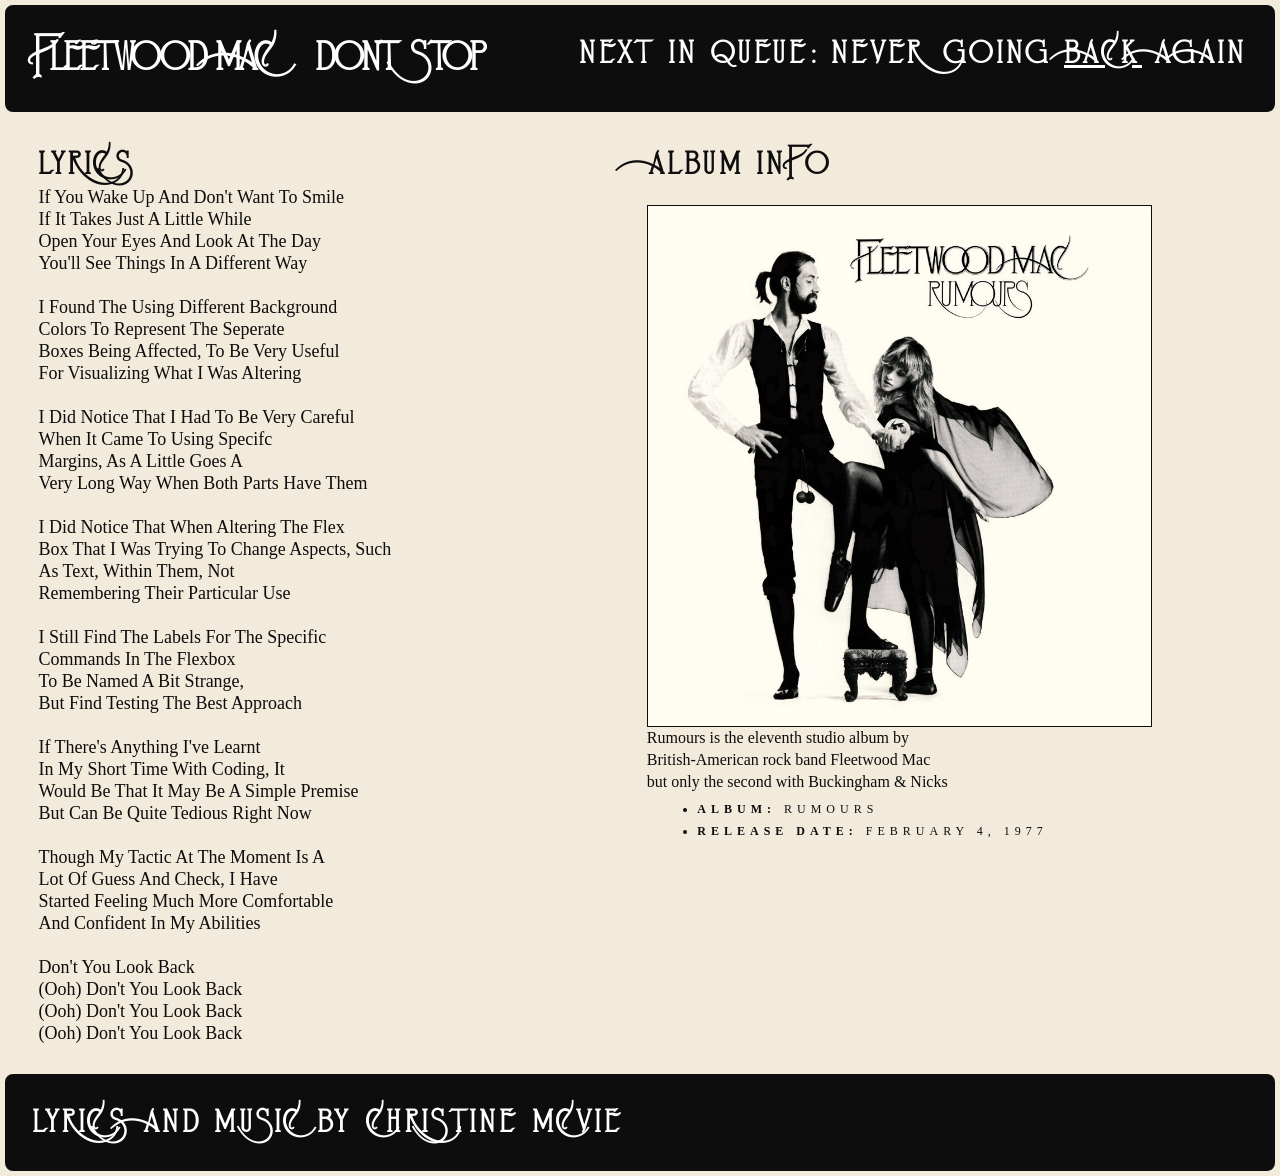
<file: multi_column_lab/rumours.html>
<!DOCTYPE html>
<html lang="en">
<head>
	<meta charset="UTF-8">
	<title>Multi Column Layout Lab</title>
	<link rel="stylesheet" href="css/rumours.css">
</head>
<body>
		<header>
		  <h1>Fleetwood Mac -- Dont Stop</h1>
			<h2>Next in Queue: Never Going <a class="song" href="../checkpoint_one/checkpoint_one.html">Back</a> Again</h2>
		</header>
		<div id="content">	
			<!-- #1 wrap the content with a div -->
			<!-- #2 wrap the lyrics with a div -->
			 <div id="lyrics">
		<h2>Lyrics</h2>
		<!-- <br> -->
			  <p>If you wake up and don't want to smile<br>
					If it takes just a little while<br>
					Open your eyes and look at the day<br>
					You'll see things in a different way<br>
					<br>
					I found the using different background<br>
					colors to represent the seperate<br>
					boxes being affected, to be very useful<br>
					for visualizing what I was altering<br>
					<br>
					I did notice that I had to be very careful<br>
					when it came to using specifc<br>
					margins, as a little goes a<br>
					very long way when both parts have them<br>
					<br>
					I did notice that when altering the flex<br>
					box that I was trying to change aspects, such<br>
					as text, within them, not<br>
					remembering their particular use<br>
					<br>
					I still find the labels for the specific<br>
					commands in the flexbox<br>
					to be named a bit strange,<br>
					but find testing the best approach<br>
					<br>
					If there's anything I've learnt<br>
					in my short time with coding, it<br>
					would be that it may be a simple premise<br>
					but can be quite tedious right now<br>
					<br>
					Though my tactic at the moment is a<br>
					lot of guess and check, I have<br>
					started feeling much more comfortable<br>
					and confident in my abilities<br>
					<br>
					don't you look back<br>
					(Ooh) don't you look back<br>
					(Ooh) don't you look back<br>
					(Ooh) don't you look back<br>
			  </p>
			</div>
			<div id="album">
			<!-- #3 Wrap the album info with another div  -->
		
			  <h2>Album Info</h2><br>
			<img src="img/rumours.jpg" alt="Rumours Album Cover">
			  <p id="info">Rumours is the eleventh studio album by<br> British-American rock band Fleetwood Mac<br>but only the second with Buckingham & Nicks</p>
			  <ul>
			  	<li><strong>Album:</strong> Rumours</li>
			  	<li><strong>Release Date:</strong> February 4, 1977</li>
			  </ul>
			</div>
		</div>
		<footer>
		  <h2>lyrics and music by Christine McVie</h2>
		</footer>
</body>
</html>
</file>
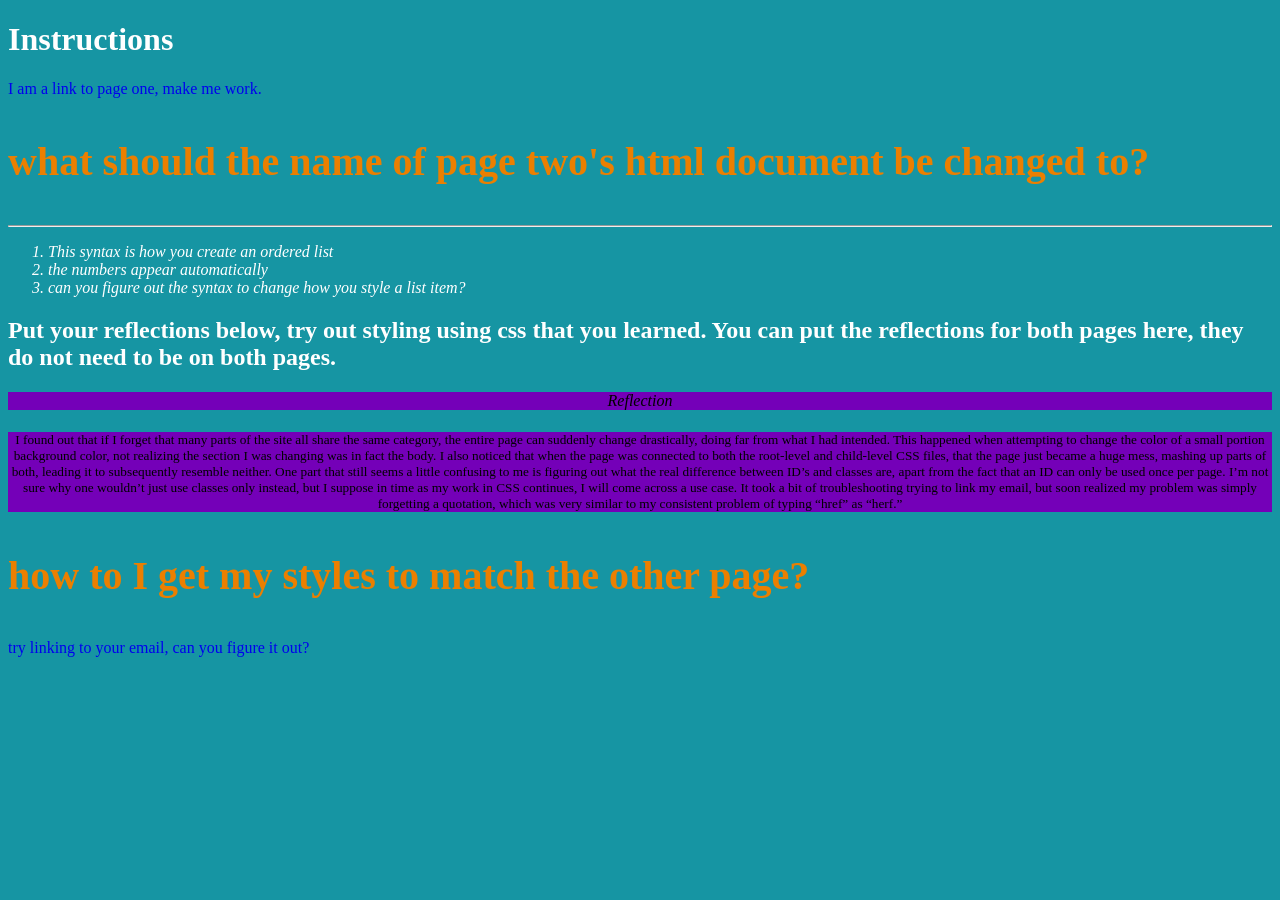
<file: css_basics/pageTwo/pageTwo.html>
<!DOCTYPE html>
<html>
	<head>
	    <meta charset="utf-8">
	    <title>Page Two</title>
			<!-- add a link to your stylesheet, remember the correct path -->
			 <link rel="stylesheet" href="../css/css_basics.css">
	</head>
	<body>
		<header>
			<h1>Instructions</h1>
			 <a href="../css_basics.html">I am a link to page one, make me work.</a>
		</header>
		<section>
			<p>what should the name of page two's html document be changed to?</p>
			<hr>
			<ol>
				<li>This syntax is how you create an ordered list</li>
				<li>the numbers appear automatically</li>
				<li>can you figure out the syntax to change how you style a list item?</li>
			</ol>
		</section>
			<h2>Put your reflections below, try out styling using css that you learned. 
				You can put the reflections for both pages here, they do not need to be on both pages.</h2>

				<h4>Reflection</h4>
				
				<h5>I found out that if I forget that many parts of the site all share the same category, the entire page can suddenly change drastically, doing far from what I had intended. This happened when attempting to change the color of a small portion background color, not realizing the section I was changing was in fact the body. I also noticed that when the page was connected to both the root-level and child-level CSS files, that the page just became a huge mess, mashing up parts of both, leading it to subsequently resemble neither. One part that still seems a little confusing to me is figuring out what the real difference between ID’s and classes are, apart from the fact that an ID can only be used once per page. I’m not sure why one wouldn’t just use classes only instead, but I suppose in time as my work in CSS continues, I will come across a use case. It took a bit of troubleshooting trying to link my email, but soon realized my problem was simply forgetting a quotation, which was very similar to my consistent problem of typing “href” as “herf.”</h5>
		<footer>
			<p>how to I get my styles to match the other page?</p>
			<a href="mailto:jupham@sfsu.edu">try linking to your email, can you figure it out?</a>
		</footer>

	</body>
</html>
</file>
<file: css/style.css>
/* the * indicates universal styles, we will get into that later in the semester
for now, you can leave these alone */

* {
    margin: 0;
    padding: 0;
    box-sizing: border-box;
}

body {
    width: 100%;
    min-height: 100vh;
}

.montserrat{
  font-family: "Montserrat", sans-serif;
  font-optical-sizing: auto;
  font-weight: normal;
  font-style: normal;
}

.navi {
    text-align: center;
    margin-bottom: 1%;
    display: flex;
    flex-direction: row;
    flex-wrap: nowrap;
    justify-content: center;
}

.navilink {
    display: flex;
    flex-direction: column;
    flex-wrap: nowrap;
    justify-content: center;
    font-family: montserrat, sans-serif;
    text-decoration: none;
    color: #ffffff;
    border-radius: 0.9375em;
    /* border-width: 3px; */
    border-color: #000000;
    border-style: solid;
    padding: 1%;
    background-color: rgb(75, 75, 75);
    font-size: 120%;
    font-weight: bold;
    margin-left: 1.5%;
    margin-right: 1.5%;
    position: relative;
    transition-duration: .7s;
}

.navilink:hover {
    background-color: #ffffff;
    color: #000000;
    border-radius: 0.9375em;
    /* border-width: 3px; */
    border-color: #000000;
    border-style: solid;
    transform: scale(1.1);
}

body {
    padding: 2%;
    background-image: radial-gradient(rgb(72, 0, 165), #000000);
}

.hello {
    display: flex;
    flex-direction: row;
    flex-wrap: nowrap;
    justify-content: space-between;
    margin: 0% 5% 0% 5%;
}

.hi {
    width: 30%;
    display: flex;
    flex-direction: column;
    flex-wrap: nowrap;
    justify-content: center;
}

.me {
    width: 100%;
    display: flex;
    flex-direction: column;
    flex-wrap: nowrap;
    justify-content: center;

}

.bio {
    width: 60%;
    display: flex;
    flex-direction: column;
    flex-wrap: nowrap;
    justify-content: center;
    text-align: center;
    font-style: italic;
    padding: 5%;
}

.entry {
    background-color: rgb(30, 30, 30);
}

.entry a{
    text-decoration: none;
}

.name {
    color: #ffffff;
    text-align: center;
    font-family: montserrat, sans-serif;
}

.intro {
    font-weight: bold;
    font-family: montserrat, sans-serif;
    text-align: center;
    font-size: 130%;
}

.titles {
    text-align: center;
    font-family: montserrat, sans-serif;
}
.social {
    font-family: montserrat, sans-serif;
    text-align: center;
    color: rgb(79, 169, 253);
}

h1 {
    text-align: center;
    font-family: montserrat, sans-serif;
    margin-bottom: .5%;
}

p, h1, h2, h3, h4{
    font-family: montserrat, sans-serif;
    color: #ffffff;
    text-align: center;
}

img, iframe{
    box-shadow: -5px -5px 30px 10px rgb(72, 0, 165);
}


/* @media screen and (max-width: 480px) {

  body {
    font-size: 50%;
  }

} */

@media screen and (max-width: 1080px) {
    
     body {
        font-size: 95%;
  }

  .hello {
    flex-direction: column;
    align-items: center;
    justify-content: center;
    
  }

  .hi {
    width: 50%;
  }

  .bio {
    width: 90%;
    justify-content: center;
  } 

} 

@media screen and (max-width: 768px) {

body {
    font-size: 90%;
}

}
</file>
<file: about/css/about.css>
/* the * indicates universal styles, we will get into that later in the semester
for now, you can leave these alone */

* {
    margin: 0;
    padding: 0;
    box-sizing: border-box;
}

/* Css is how we add all things style, below there are two simple styles added
go ahead and play with these, can you get the colors to change? What do you notice?
 */

section {
    display: flex;
    flex-direction: row;
    flex-wrap: nowrap;
    justify-content: space-between;
    margin-left: 2.5%;
    margin-right: 2.5%;
}

article {
    width: 50%;
    padding: 1%;
    text-align: center;

    display: flex;
    flex-direction: column;
    flex-wrap: nowrap;
    justify-content: center;
}

iframe {
    width: 100%;
    height: 100%;
}

@media screen and (max-width: 1080px) {

    iframe {
        width: 90%;
    }

    article {
        width: 100%;
        align-items: center;
        padding: 2%;
    }
    
    section {
        flex-direction: column;
        align-items: center;
    }
}
</file>
<file: box_model/css/box_model.css>
/* first, let's follow best practices and cancel out default margins with the universal selector */
* {
margin: 0;
}

/* now we can control our margins ourselves, so lets give the body a 50px margin on the left and right; and a 25px margin on the top and bottom.

can you write it in shorthand?*/

body {
   margin: 25px 50px 25px 50px;
}

/* Find a custom font on Google Fonts and add it to the HTML head and your CSS: make sure you add the links and the font-family */
.share-tech-regular {
  font-family: "Share Tech", sans-serif;
  font-weight: 400;
  font-style: normal;
}

/* Style the h1:
   10px margin on the bottom
   10px padding on the top and bottom
   15px padding on the right and left
   and a solid black border that is 1px thick
   center the text and make it uppercase in CSS (do not retype it as uppercase in your HTML)
   add a background color with 50% opacity
*/
h1 {
   margin-bottom: 10px;
   padding: 10px 15px 10px 15px;
   border-style: solid;
   border-width: 1px;
   border-color: black;
   text-align: center;
   text-transform: uppercase;
   background-color: rgba(109, 0, 128, 0.5);
}

h2 {
   margin-top: 2.5%;
   margin-bottom: 2.55%;
   background-color: yellow;
   color: black;
   padding: 5px 10px 7px 12px;
   border-width: 7px;
   border-style: dotted;
}

p {
   background-color: blue;
   color: white;
   padding: 5px 5px 5px 5px;
   border-color: black;
   border-style: dashed;
   border-width: 2px;
}

code {
   background-color: white;
   color: green;
   border-width: 1px;
   border-color: black;
   border-style: solid;
   padding: 3px 3px 3px 3px;
}

li {
   background-color: green;
   color: white;
   padding: 3px 5px 4px 6px;
   border-color: red;
   border-style: solid;
   border-width: 1px;
   text-transform: none;
}

a{
   background-color: yellow;
   font-size: 36px;
   color: black;
   border-width: 7px;
   border-style: solid;
   border-color: black;
   text-decoration: none;
   display: block;
}

.blockTo {
   display: inline;
}


.tomato {
    display: flex;
    flex-direction: row;
    flex-wrap: nowrap;
    justify-content: space-between;
}


.potato {
    display: flex;
    flex-direction: column;
    flex-wrap: nowrap;
    justify-content: center;
}
</file>
<file: century/css/century.css>
/* remember that style sheets cascade, so whatever is on the bottom will override whats on top. Don't have multiple statements for the same element. Organization and hierarchy are key, start with larger elements and work your way down.

Do they best you can with this, talk with each other and help each other. Most colors and fonts are provided for you. Use adobe color to find the other colors from the sample image.*/
*{
    margin: 0;
    padding: 0;
}


.josefin-sans {
  font-family: "Josefin Sans", sans-serif;
  font-optical-sizing: auto;
  font-weight: 600;
  font-style: normal;
}

.lato-regular {
  font-family: "Lato", sans-serif;
  font-weight: 400;
  font-style: normal;
}

.lato-bold {
  font-family: "Lato", sans-serif;
  font-weight: 700;
  font-style: normal;
}

body {
    border-style: solid;
    border-left-width:  100px;
    border-right-width: 100px;
    border-color: #f3994d;
    padding-left: 4%;
    padding-right: 4%;
    text-align: justify;
}

h1 {
    text-align: center;
    padding-bottom: 1%;
}
h1 a{
    text-decoration: none;
    text-transform: uppercase;
    color: #3a400c;
    font-family: "Josephin Sans", sans-serif;
    font-size: 37px;
}

nav {
text-align: center;
padding-top: 2%;
padding-bottom: 3%;
}

nav a{
    color: #047f8c;
    font-family: "Josefin Sans", sans-serif;
    padding: 9%;
    text-decoration: none;
    text-transform: uppercase;
    font-size: 16px;
}

h3{
    font-family: "Josefin Sans", sans-serif;
    color: #047f8c;
    font-size: 18px;
    padding-bottom: 2%;
    padding-top: 3%;
}

h2{
    font-family: "Lato-Bold", sans-serif;
    font-size: 22.5px;
    padding-bottom: 2%;
    
}
img {
    width: 100%;
    padding-bottom: 1%;
}
aside img {
    width: 27%;
    padding-bottom: 1%;
}

p{
    font-family: "Lato-Regular", sans-serif;
    font-size: 15px;
    padding-bottom: 1%;
}

li {
    margin-left: 5%;
    font-family: "Josefin Sans", sans-serif;
    font-size: 16px;
}

li a{
    text-decoration: none;
    color: #3a400c;
    text-transform: lowercase;
}

footer {
    text-align: center;
    background-color: #047f8c;
    padding: 2%;
}
.wrap {
    padding-bottom: 2%;
}

.social-links{ 
    text-transform: uppercase;
    font-family: "Josefin Sans",sans-serif;
    font-size: 16px;
}
footer p{
    padding: 2%;
    color: #3a400c;
}
footer a{
     text-decoration: none;
    color: #3a400c;
    padding: 3%;
}
footer p a {
    text-decoration: none;
    color: #3a400c;
    text-transform: lowercase;
    padding: 0%;
    font-family:"Lato Regular", sans-serif;
    font-size: 15px;;
}
</file>
<file: checkpoint_one/css/checkpoint_one.css>
/* the * indicates universal styles, we will get into that later in the semester
for now, you can leave these alone */

* {
    margin: 0;
    padding: 0;
    box-sizing: border-box;
}

.montserrat{
  font-family: "Montserrat", sans-serif;
  font-optical-sizing: auto;
  font-weight: normal;
  font-style: normal;
}

/* Css is how we add all things style, below there are two simple styles added
go ahead and play with these, can you get the colors to change? What do you notice?
 */


h2 {
    text-align: center;
    color: white;
}

h4 {
    text-align: left;
    padding: 1%;
}

p {
    text-align: center;
    background-color: rgb(30, 30, 30);
    padding: 3%;

}

section {
    display: flex;
    flex-direction: row;
    flex-wrap: nowrap;
    justify-content: center;
}

article {
    display: flex;
    flex-direction: column;
    flex-wrap: nowrap;
    justify-content: center;
    width: 40%;
}

.subnav {
    display: flex;
    flex-direction: column;
    flex-wrap: nowrap;
    justify-content: space-between;
    text-align: center;
}

.subnav2 {
    display: flex;
    flex-direction: column;
    flex-wrap: nowrap;
    justify-content: center;
    font-family: montserrat, sans-serif;
    font-size: 120%;
    padding: 2%;
    border-style: solid;
    border-radius: 0.9375em;
    text-decoration: none;
    color: #ffffff;
    background-color: rgb(75, 75, 75);
    margin-bottom: 3%;
    border-color: #000000;
    /* border-width: 3px; */
    position: relative;
    transition-duration: .7s;
}

.subnav2:hover {
    background-color: #ffffff;
    color: #000000;
    border-radius: 0.9375em;
    /* border-width: 3px; */
    border-color: #000000;
    border-style: solid;
    transform: scale(1.1);
}

img {
    width: 80%;
}

p, h2, h4{
    font-family: montserrat, sans-serif;
}

.one {
    padding: 2%;
    background-color: rgb(0, 0, 0);
    border-radius: 3.125em;
}

h3 {
    color: #ffffff;
    background-color: rgb(72, 0, 165);
    text-align: center;
    border-radius: 25px;
    padding: 1%;
    display: flex;
    flex-direction: column;
    flex-wrap: nowrap;
    justify-content: center;
    position: relative;
    transition-duration: .7s;
}

.two {
    padding: 2%;
    background-color: rgb(0, 0, 0);
    border-radius: 3.125em;
}

.answer {
  display:none;
  font-family: Helvetica,sans-serif;
  font-size: 14px;
  font-weight: normal;
}


.show {
  display: none;
    text-decoration: none;
}

.hide:target + .show {
  display: inline;
  text-decoration: none;
}

.hide:target {
  display: none;
  text-decoration: none;
}

.hide:target ~ .answer {
  display:inline;
  text-decoration: none;

}

.hide :hover {
    background-color: #ffffff;
    color: #000000;
    transform: scale(1.03);
}

.show :hover {
    background-color: #ffffff;
    color: #000000;
    transform: scale(1.03);
}



@media print {
  .hide, .show {
    display: none;
  }
}


@media screen and (max-width: 768px) {

section {
    flex-direction: column;
    align-items: center;
}

article {
    width: 70%;
}

.sketch {
align-items: center;
padding: 3%;
}

}
</file>
<file: css_basics/css/css_basics.css>
p {
font-size: 40px;
font-weight: bold;
color: #eb7f00;
}

body {
    background-color: #1695A3;
    color: #FFFFFF;
}

h3 {
text-align: center;
}

li {
    font-style: italic;
}

h4 {
    text-align: center;
    font-weight: normal;
    font-style: italic;
    color: black;
}

h5 {
    text-align: center;
    font-weight: normal;
    color: black;
}

h4, h5 {
    background-color: rgb(116, 0, 184);
}

a{
    text-decoration: none;
}

.tomato {
    display: flex;
    flex-direction: row;
    flex-wrap: nowrap;
    justify-content: space-between;
}


.potato {
    width: 5%;
    display: flex;
    flex-direction: column;
    flex-wrap: nowrap;
    justify-content: center;
}
</file>
<file: hierarchy/css/hierarchy.css>
/* the * indicates universal styles, we will get into that later in the semester
for now, you can leave these alone */

* {
    margin: 0;
    padding: 0;
    box-sizing: border-box;
}

/* Css is how we add all things style, below there are two simple styles added
go ahead and play with these, can you get the colors to change? What do you notice?
 */

body {

    color: #26241C;
    background-color: #F2F0D8;
}

.tomato {
    display: flex;
    flex-direction: row;
    flex-wrap: nowrap;
    justify-content: space-between;
}


.potato {
    width: 5%;
    display: flex;
    flex-direction: column;
    flex-wrap: nowrap;
    justify-content: center;
}
</file>
<file: homework/css/homework.css>
/* ==========================================================================
   body override adjustments for this page
  ========================================================================== */
* {
    margin: 0;
    padding: 0;
    box-sizing: border-box;
}

  #start {
  position: fixed;
  bottom: 0%;
  right: 0%;
}

a {
  font-size: 1.5em;
  text-decoration: none;
  text-transform: uppercase;
  background-color: #0000FF;
  margin: 2.5%;
  padding: 2.5%;
  letter-spacing: .15em;
  color: white;
  border: 1px solid white;
  border-radius: 5px;
  
}

a:hover {
  color: #0000FF;
  border: 1px solid #0000FF;
  background-color: white;
}

#start a:hover {
  color: #0000FF;
  border: 1px solid #0000FF;
  background-color: white;
}

body {
  padding: 80px;
  background-image: linear-gradient(#191970, #333333, #000000);
  height: 100vh;
  position: relative;
}

/* instructions are embedded within this CSS file for the homework assignment */

.circle {
    background-color: #F6F1D5;
    position: relative;
    border-radius: 50%;
      /* the border-radius property allows you to round corners.In this case, we've rounded all corners 50%,which creates a circle. Experiment with this property.*/
    width: 40%;
    height: auto;
    padding-top: 40%;
    box-shadow: -10px -5px 50px 15px rgba(246, 241, 213, .5);
    cursor: crosshair;
    transition-duration: 2s;
    /* box shadow can help add detail to elements. the values are: 
    • offset of x-axis, 
    • offset of y-axis 
    • blur radius
    • spread radius
    • color
    you need to include all of these properties in order for the shadow to work, play with the values until you are satisfied with the results.*/
}


/* PART ONE due 3/20 */

/* 1.position the stars wherever you want by using absolute positioning. Let's get into the habit of using % instead of pixels - also, resize them as you see fit*/

/* 2. Add a hover effect for each star using:
transform: scale()
transform: skew()
transform: translate()
transform: rotate() */

/* 3. Now, if we want to slow those transform properties down we can add a transition-duration to each base or normal styling, go ahead and do this - play with the timing until you are satisfied*/

/* 4. you can add multiple transforms to each star, however, you must make them part of the same property in order for all of them to work. Add a second transform to each star*/

/* 5. add a hover effect for the .circle - make the box-shadow move from one side of the moon to the other and give it a duration of 2 seconds
hint: adjust the first two value only if they are negative values to begin with, make them positive and see what happens
*/

/* 5. add more stars to the mix and experiment with placement and hover effects. */



#starOne {
  cursor: crosshair;
  position: absolute;
  top: 5%;
  left: 5%;
  width: 15%;
  transition-duration: 5s;
}

#starTwo {
  cursor: crosshair;
  position: absolute;
  top: 15%;
  right: 15%;
  width: 9%;
  transition-duration: 10s;

}

#starThree {
  cursor: crosshair;
  position: absolute;
  top: 12%;
  left: 45%;
  width: 20%;
  transition-duration: 10s;

}

#starFour {
  cursor: crosshair;
  position: absolute;
  bottom: 25%;
  right: 5%;
  width: 19%;
  transition-duration: 5s;
}

#starOne:hover {
transform: translate(900px, 100px) rotate(900deg) ;
}

#starTwo:hover {
transform: skew(30deg, 75deg) translate(-1000px, -100px) rotate(900deg);
}

#starThree:hover {
transform: skew(30deg, 45deg) rotate(300deg);
}

#starFour:hover {
transform: scale(2) rotate(200deg);
}

.circle:hover {
  box-shadow: 10px 5px 10px 150px rgba(246, 241, 213, .5);
}

.response {
  position: absolute;
  bottom: 0%;
  color: rgb(255, 255, 255);
  /* background-color: #0000FF; */
  margin-left: 20%;
  margin-right: 20%;
  text-align: center;
}

.response:hover {
  color: #ffffff;
  background-color: rgb(0, 0, 0);
}
</file>
<file: inspo/css/inspo.css>
/* the * indicates universal styles, we will get into that later in the semester
for now, you can leave these alone */

* {
    margin: 0;
    padding: 0;
    box-sizing: border-box;
}

/* Css is how we add all things style, below there are two simple styles added
go ahead and play with these, can you get the colors to change? What do you notice?
 */

 img {
    width: 100%;
 }

 section {
    display: flex;
    flex-direction: row;
    flex-wrap: nowrap;
    justify-content: space-between;
    margin-left: 2.5%;
    margin-right: 2.5%;
 }

 article {
    width: 33%;
    padding: 1.5%;
    display: flex;
    flex-direction: column;
    flex-wrap: nowrap;
 }

 @media screen and (max-width: 1080px) {

   article {
      width: 80%;
      align-items: center;
   }
   
   section {
      flex-direction: column;
      align-items: center;
   }

   .pic {
      width: 70%;
      padding: 1%;
   }
 }
</file>
<file: multi_column_lab/css/rumours.css>
/* styles already given to you: take a look at the @font-face, this is how we add a custom font to our css. the font file is inside the fonts folder within the root folder structure */

@font-face {
  font-family: fleetwoodMac;
  src: url("../fonts/fleetwoodMac.ttf");
}

* {
  margin: 0;
  padding: 0;
  box-sizing: border-box;
}

a {
  text-decoration: none;
  color: #ffffff;
}

body {
  background-color: #F2EBDC;
  color: #0d0d0d;
  font-family: 'fleetwoodMac', sans-serif;
  text-transform: uppercase;
}

h1 {
  font-size: 45px;
}

h2 {
  font-size: 36px;
  letter-spacing: 5px;
}

p {
  font-family:Georgia, 'Times New Roman', Times, serif;
  font-size: 18px;
  line-height: 22px;
  text-transform: capitalize;
}

li {
  font-family:Georgia, 'Times New Roman', Times, serif;
  font-size: 12px;
  line-height: 22px;
  letter-spacing: 5px;
}

#info {
  font-size: 16px;
  text-transform: none;
  margin-bottom: 5px;
}

header, footer {
  margin: 5px;
  padding: 25px;
  border: 2px solid #0D0D0D;
  border-radius: 8px;
  background: #0D0D0D;
  color: #ffffff;

  display: flex;
  flex-direction: row;
  flex-wrap: nowrap;
  justify-content: space-between;
}

img {
  max-width: 100%;
  border: .5px solid #0D0D0D;
}

/*----------------------------------------------
  C O L U M N   L A Y O U T
------------------------------------------------*/

/*
INSTRUCTIONS:
STEPS 1, 2 & 3 are in the index.html file
*/

#content {
  display: flex;
  flex-direction: row;
  flex-wrap: nowrap;
  justify-content: flex-start;
}

#lyrics {
  display: flex;
  flex-direction: column;
  flex-wrap: nowrap;
  justify-content: space-evenly;
  margin: 2% 3% 2% 3%;
  width: 35%;
}

#album {
  display: flex;
  flex-direction: column;
  flex-wrap: nowrap;
  justify-content: flex-start;
  width: 40%;
  margin: 2% 10% 2% 10% ;
}

li{
  margin-left: 10%;
}

.song {
  text-decoration: underline;
}

/* 4. Add display: flex; to flex-container */
/* 5. Add flex-direction: row; to flex-container; */
/* 6. Give each column wrapper (flex item) a width in percentages, adjust margin and padding so that it is visually appealing */
/* 
pro-tip: it is easier to change the background color/border of individual boxes to help clarify what you are working on and to make sure you are targeting the correct html tag */

/* 7. BONUS: look at the heirarchy of the typography and think about the rules in regard to how many times certain tags should be on the page and correct the errors */


/* Flex container (hint this is a parent container)*/



/* Flex item (left column hint-this is a child container) */



/* Flex item (right column hint-this is a child container) */
</file>
